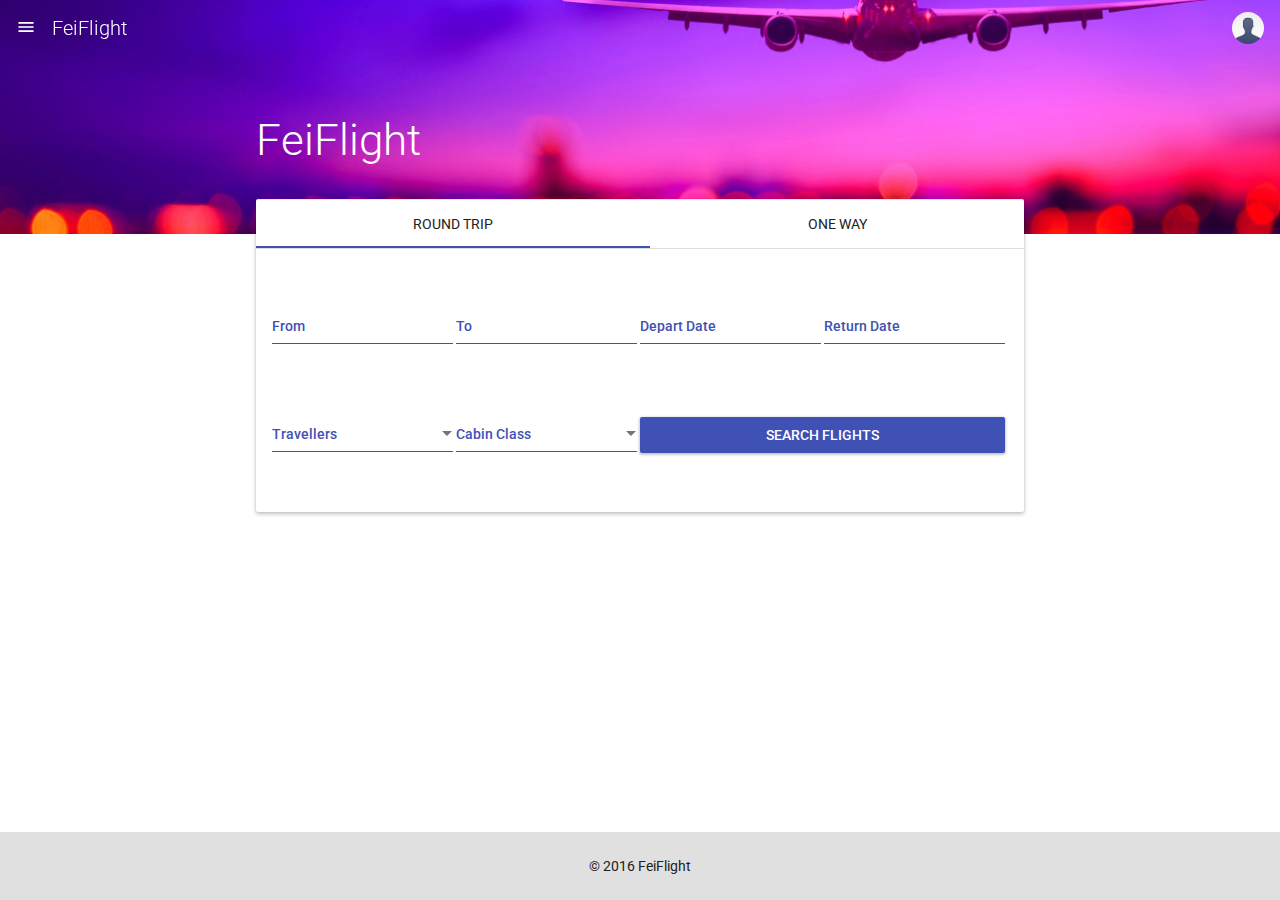
<file: index.html>
<!DOCTYPE html>
<html lang="en">
<head>
  <meta charset="UTF-8">
  <meta content="IE=edge" http-equiv="X-UA-Compatible">
  <meta content="initial-scale=1.0, maximum-scale=1.0, user-scalable=no, width=device-width" name="viewport">
  <title>FeiFlight</title>

  <!-- css -->
  <link href="./css/base.css" rel="stylesheet">
  <link href="./css/project.css" rel="stylesheet">

  <!-- favicon -->
  <!-- ... -->
</head>
<body class="page-brand">
  <header class="header header-transparent header-waterfall ui-header">
    <ul class="nav nav-list pull-left">
      <li>
        <a data-toggle="menu" href="#ui_menu">
          <span class="icon icon-lg">menu</span>
        </a>
      </li>
    </ul>
    <a class="header-logo margin-left-no" href="index.html">FeiFlight</a>
    <ul class="nav nav-list pull-right">
      <li class="dropdown margin-right">
        <a class="dropdown-toggle padding-left-no padding-right-no" data-toggle="dropdown">
          <span class="access-hide">Fei Li</span>
          <span class="avatar avatar-sm"><img alt="alt text for John Smith avatar" src="./images/users/avatar-001.jpg"></span>
        </a>
        <ul class="dropdown-menu dropdown-menu-right">
          <li>
            <a class="padding-right-lg waves-attach" href="javascript:void(0)"><span class="icon icon-lg margin-right">account_box</span>Profile Settings</a>
          </li>
          <li>
            <a class="padding-right-lg waves-attach" href="javascript:void(0)"><span class="icon icon-lg margin-right">add_to_photos</span>Upload Photo</a>
          </li>
          <li>
            <a class="padding-right-lg waves-attach" href="page-login.html"><span class="icon icon-lg margin-right">exit_to_app</span>Logout</a>
          </li>
        </ul>
      </li>
    </ul>
  </header>
  <nav aria-hidden="true" class="menu" id="ui_menu" tabindex="-1">
    <div class="menu-scroll">
      <div class="menu-content">
        <a class="menu-logo" href="index.html">FeiFlight</a>
        <ul class="nav">
          <li>
            <a class="waves-attach" href="discount">Discount</a>
          </li>
          <li>
            <a class="waves-attach" href="my-trips">My trips</a>
          </li>
          <li>
            <a class="waves-attach" href="about-us">About us</a>
          </li>
        </ul>
      </div>
    </div>
  </nav>
  <main class="content">
    <div class="content-header ui-content-header">
      <div class="container">
        <div class="row">
          <div class="col-lg-6 col-lg-push-3 col-sm-10 col-sm-push-1">
            <h1 class="content-heading">FeiFlight</h1>
          </div>
        </div>
      </div>
    </div>
    <div class="container">
      <div class="row">
        <div class="col-lg-6 col-lg-push-3 col-sm-10 col-sm-push-1">
          <section class="content-inner margin-top-no">
            <div class="card">
              <div class="card-main">
                <nav class="tab-nav tab-nav-brand margin-top-no">
                  <ul class="nav nav-justified">
                    <li class="active">
                      <a class="waves-attach" data-toggle="tab" href="#Return_trip">Round trip</a>
                    </li>
                    <li>
                      <a class="waves-attach" data-toggle="tab" href="#One_way">One way</a>
                    </li>
                  </ul>
                </nav>
                <div class="card-inner">
                  <div class="tab-content">
                    <div class="tab-pane fade active in" id="Return_trip">
                      <div class="form-group form-group-label form-group-brand form-limit1">
                        <label class="floating-label" for="From1"> From </label>
                        <input class="form-control" id="From1" type="text">
                      </div>
                      <div class="form-group form-group-label form-group-brand form-limit1">
                        <label class="floating-label" for="To1"> To </label>
                        <input class="form-control" id="To1" type="text">
                      </div>
                      <div class="form-group form-group-label form-group-brand form-limit1">
                        <label class="floating-label" for="datepicker_Fei1"> Depart Date </label>
                        <input class="form-control" id="datepicker_Fei1" type="text">
                      </div>
                      <div class="form-group form-group-label form-group-brand form-limit1">
                        <label class="floating-label" for="datepicker_Fei2"> Return Date </label>
                        <input class="form-control" id="datepicker_Fei2" type="text">
                      </div>
                      <div class="form-group form-group-label form-group-brand form-limit1">
                        <label class="floating-label" for="Travellers1">Travellers</label>
                        <select class="form-control" id="Travellers1">
                          <option></option>
                          <option value="1">1</option>
                          <option value="2">2</option>
                          <option value="3">3</option>
                          <option value="1">4</option>
                          <option value="2">5</option>
                          <option value="3">6</option>
                          <option value="1">7</option>
                          <option value="2">8</option>
                          <option value="3">9</option>
                        </select>
                      </div>
                      <div class="form-group form-group-label form-group-brand form-limit1">
                        <label class="floating-label" for="Cabin_Class1">Cabin Class</label>
                        <select class="form-control" id="Cabin_Class1">
                          <option></option>
                          <option value="Economy">Economy</option>
                          <option value="Business">Business</option>
                          <option value="First Class">First Class</option>
                        </select>
                      </div>
                      <a class="btn btn-brand waves-attach form-limit2">Search flights</a>
                    </div>
                    <div class="tab-pane fade" id="One_way">
                      <div class="form-group form-group-label form-group-brand form-limit1">
                        <label class="floating-label" for="From2"> From </label>
                        <input class="form-control" id="From2" type="text">
                      </div>
                      <div class="form-group form-group-label form-group-brand form-limit1">
                        <label class="floating-label" for="To2"> To </label>
                        <input class="form-control" id="To2" type="text">
                      </div>
                      <div class="form-group form-group-label form-group-brand form-limit1">
                        <label class="floating-label" for="datepicker_Fei3"> Depart Date </label>
                        <input class="form-control" id="datepicker_Fei3" type="text">
                      </div>
                      <div class="form-group form-group-label form-limit1">
                        <label class="floating-label" for="datepicker_Fei4">Return Date</label>
                        <input class="form-control" id="datepicker_Fei4" type="text" disabled>
                      </div>
                      <div class="form-group form-group-label form-group-brand form-limit1">
                        <label class="floating-label" for="Travellers2">Travellers</label>
                        <select class="form-control" id="Travellers2">
                          <option></option>
                          <option value="1">1</option>
                          <option value="2">2</option>
                          <option value="3">3</option>
                          <option value="1">4</option>
                          <option value="2">5</option>
                          <option value="3">6</option>
                          <option value="1">7</option>
                          <option value="2">8</option>
                          <option value="3">9</option>
                        </select>
                      </div>
                      <div class="form-group form-group-label form-group-brand form-limit1">
                        <label class="floating-label" for="Cabin_Class2">Cabin Class</label>
                        <select class="form-control" id="Cabin_Class2">
                          <option></option>
                          <option value="Economy">Economy</option>
                          <option value="Business">Business</option>
                          <option value="First Class">First Class</option>
                        </select>
                      </div>
                      <a class="btn btn-brand waves-attach form-limit2">Search flights</a>
                    </div>
                  </div>
                </div>
              </div>
            </div>
          </section>
        </div>
      </div>
    </div>
  </main>
  <footer class="ui-footer">
    <div class="container">
      <p>© 2016 FeiFlight</p>
    </div>
  </footer>

  <!-- js -->
  <script src="https://ajax.googleapis.com/ajax/libs/jquery/2.2.0/jquery.min.js"></script>
  <script src="./js/base.js"></script>
  <script src="./js/project.js"></script>
</body>
</html>
</file>
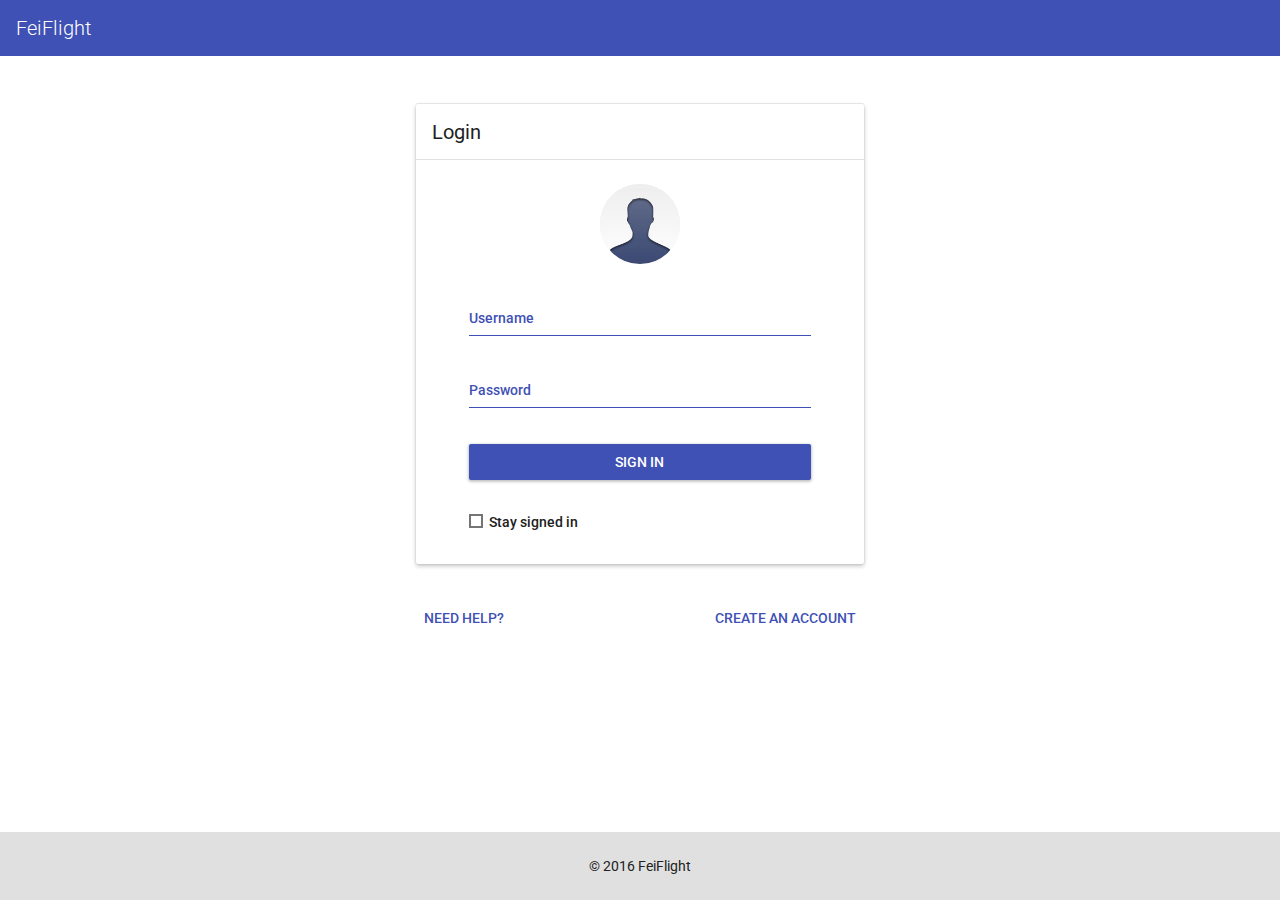
<file: templates/page-login.html>
<!DOCTYPE html>
<html lang="en">
<head>
	<meta charset="UTF-8">
	<meta content="IE=edge" http-equiv="X-UA-Compatible">
	<meta content="initial-scale=1.0, maximum-scale=1.0, user-scalable=no, width=device-width" name="viewport">
	<title>Login - FeiFlight</title>

	<!-- css -->
	<link href="../css/base.css" rel="stylesheet">
	<link href="../css/project.css" rel="stylesheet">

	<!-- favicon -->
	<!-- ... -->
</head>
<body class="page-brand">
	<header class="header header-brand ui-header">
		<span class="header-logo">FeiFlight</span>
	</header>
	<main class="content">
		<div class="container">
			<div class="row">
				<div class="col-lg-4 col-lg-push-4 col-sm-6 col-sm-push-3">
					<section class="content-inner">
						<div class="card">
							<div class="card-main">
								<div class="card-header">
									<div class="card-inner">
										<h1 class="card-heading">Login</h1>
									</div>
								</div>
								<div class="card-inner">
									<p class="text-center">
										<span class="avatar avatar-inline avatar-lg">
											<img alt="Login" src="../images/users/avatar-001.jpg">
										</span>
									</p>
									<form class="form" action="index.html">
										<div class="form-group form-group-label form-group-brand">
											<div class="row">
												<div class="col-md-10 col-md-push-1">
													<label class="floating-label" for="ui_login_username">Username</label>
													<input class="form-control" id="ui_login_username" type="text">
												</div>
											</div>
										</div>
										<div class="form-group form-group-label form-group-brand">
											<div class="row">
												<div class="col-md-10 col-md-push-1">
													<label class="floating-label" for="ui_login_password">Password</label>
													<input class="form-control" id="ui_login_password" type="password">
												</div>
											</div>
										</div>
										<div class="form-group">
											<div class="row">
												<div class="col-md-10 col-md-push-1">
													<button class="btn btn-block btn-brand waves-attach waves-light">Sign In</button>
												</div>
											</div>
										</div>
										<div class="form-group">
											<div class="row">
												<div class="col-md-10 col-md-push-1">
													<div class="checkbox checkbox-adv  form-group-brand">
														<label for="ui_login_remember">
															<input class="access-hide" id="ui_login_remember" name="ui_login_remember" type="checkbox">Stay signed in
															<span class="checkbox-circle"></span><span class="checkbox-circle-check"></span><span class="checkbox-circle-icon icon">done</span>
														</label>
													</div>
												</div>
											</div>
										</div>
									</form>
								</div>
							</div>
						</div>
						<div class="clearfix">
							<p class="margin-no-top pull-left"><a class="btn btn-flat btn-brand waves-attach" href="javascript:void(0)">Need help?</a></p>
							<p class="margin-no-top pull-right"><a class="btn btn-flat btn-brand waves-attach" href="javascript:void(0)">Create an account</a></p>
						</div>
					</section>
				</div>
			</div>
		</div>
	</main>
  <footer class="ui-footer">
    <div class="container">
      <p>© 2016 FeiFlight</p>
    </div>
  </footer>

	<!-- js -->
	<script src="https://ajax.googleapis.com/ajax/libs/jquery/2.2.0/jquery.min.js"></script>
	<script src="../js/base.js"></script>
	<script src="../js/project.js"></script>
</body>
</html>
</file>
<file: css/project.css>
@import url(https://fonts.googleapis.com/css?family=Roboto:300,300italic,400,400italic,500,500italic);
body {
  padding-bottom: 69px;
}

.ui-content-header {
  background-position: 50% 50%;
  background-repeat: no-repeat;
  background-size: cover;
  margin-bottom: -58px;
  padding-top: 68px;
  padding-bottom: 58px;
}
.page-brand .ui-content-header {
  background-image: url(./images/bg/airplane.jpg);
}

.ui-footer {
  background-color: #E0E0E0;
  text-align: center;
  padding-top: 12px;
  padding-bottom: 12px;
  position: absolute;
  bottom: 0;
  right: 0;
  left: 0;
}

.ui-header .dropdown.open .dropdown-toggle {
  background-color: transparent;
}

.ui-picker-divider {
  background-color: #dadada;
  -webkit-box-flex: 0;
  -webkit-flex: 0 0 auto;
      -ms-flex: 0 0 auto;
          flex: 0 0 auto;
  position: relative;
  width: 1px;
  z-index: 1;
}

.ui-picker-draggable-count {
  position: absolute;
  top: -16px;
  right: -16px;
}

.ui-picker-draggable-handler {
  cursor: crosshair;
  cursor: -webkit-grab;
  position: relative;
}
.ui-picker-selected .ui-picker-draggable-handler {
  z-index: 2;
}
.ui-picker-selected .ui-picker-draggable-handler:active {
  cursor: -webkit-grabbing;
}
.ui-picker-selected .ui-picker-draggable-handler strong {
  display: none;
}
.ui-picker-selected .ui-picker-draggable-handler .icon {
  display: inline-block;
}
.ui-picker-draggable-handler strong {
  display: inline;
}
.ui-picker-draggable-handler .icon {
  display: none;
}

.ui-picker-info, .ui-picker-nav {
  background-color: #ffffff;
  -webkit-box-flex: 0;
  -webkit-flex: 0 0 auto;
      -ms-flex: 0 0 auto;
          flex: 0 0 auto;
  overflow: hidden;
  position: relative;
  -webkit-transition: width 0.3s cubic-bezier(0.4, 0, 0.2, 1);
  transition: width 0.3s cubic-bezier(0.4, 0, 0.2, 1);
  width: 0;
}

.ui-picker-info-active {
  width: 400px;
}

.ui-picker-info-detail {
  padding-right: 16px;
  padding-left: 16px;
}

.ui-picker-info-null:after {
  background-color: #f5f5f5;
  content: "Select an item to view its details.";
  display: block;
  font-size: 20px;
  font-weight: 300;
  height: 100%;
  line-height: 28px;
  padding: 58px 16px;
  position: absolute;
  top: 0;
  left: 0;
  text-align: center;
  width: 100%;
  z-index: 1;
}

.ui-picker-inner {
  overflow-x: hidden;
  overflow-y: auto;
  position: absolute;
  top: 0;
  right: 0;
  bottom: 0;
  left: 0;
}

.ui-picker-item {
  position: relative;
  -webkit-transition: opacity 0.3s cubic-bezier(0.4, 0, 0.2, 1);
  transition: opacity 0.3s cubic-bezier(0.4, 0, 0.2, 1);
}
.ui-picker-lib.ui-picker-dragging .ui-picker-item.ui-picker-draggable {
  opacity: 0.69;
}

.ui-picker-lib {
  min-height: calc(100vh - 56px);
}
.ui-picker-lib:after, .ui-picker-lib:before {
  content: "";
  display: table;
  line-height: 0;
}
.ui-picker-lib:after {
  clear: both;
}

.ui-picker-main {
  -webkit-box-flex: 1;
  -webkit-flex: 1 1 auto;
      -ms-flex: 1 1 auto;
          flex: 1 1 auto;
  position: relative;
}

.ui-picker-map-wrap {
  height: 225px;
  width: 400px;
}

.ui-picker-nav {
  width: 240px;
}

.ui-picker-page {
  height: 100vh;
  min-width: 992px;
  padding-top: 56px;
  padding-bottom: 0;
}

.ui-picker-selectable-handler {
  display: block;
  height: 100%;
  position: absolute;
  top: 0;
  left: 0;
  width: 100%;
  z-index: 1;
}

.ui-picker-wrap {
  display: -webkit-box;
  display: -webkit-flex;
  display: -ms-flexbox;
  display: flex;
  -webkit-box-orient: horizontal;
  -webkit-box-direction: normal;
  -webkit-flex-direction: row;
      -ms-flex-direction: row;
          flex-direction: row;
  height: 100%;
  overflow: hidden;
  width: 100%;
}

.ui-draggable-helper {
  width: 208px !important;
}

.ui-droppable-helper {
  background-color: rgba(255, 64, 129, 0.09) !important;
  border-color: #ff4081 !important;
}

.ui-selectable-helper {
  background-color: rgba(0, 0, 0, 0.12);
  border: 1px solid #dadada;
  box-shadow: 0 0 10px rgba(0, 0, 0, 0.1);
  position: absolute;
  z-index: 100;
}

.ui-card-pre {
  -webkit-box-align: center;
  -webkit-align-items: center;
      -ms-flex-align: center;
          align-items: center;
  display: -webkit-box;
  display: -webkit-flex;
  display: -ms-flexbox;
  display: flex;
}
@media only screen and (min-width: 768px) {
  .ui-card-pre {
    min-height: 189px;
  }
}

@media only screen and (min-width: 768px) {
  .ui-card-pre-media {
    min-height: 353px;
  }
}
@media only screen and (min-width: 992px) {
  .ui-card-pre-media {
    min-height: 394px;
  }
}
@media only screen and (min-width: 1440px) {
  .ui-card-pre-media {
    min-height: 389px;
  }
}

.ui-card-wrap {
  margin-top: 24px;
  margin-bottom: -24px;
}
.ui-card-wrap:after, .ui-card-wrap:before {
  content: "";
  display: table;
  line-height: 0;
}
.ui-card-wrap:after {
  clear: both;
}
.ui-card-wrap .card {
  margin-top: 0;
}

.ui-tab {
  margin-top: 10px;
}
</file>
<file: css/base.css>
@import url(https://fonts.googleapis.com/css?family=Roboto:300,300italic,400,400italic,500,500italic);
/*!
 * normalize.css v3.0.3
 * github.com/necolas/normalize.css
 */
*,
*:after,
*:before {
  box-sizing: border-box;
}

@-ms-viewport {
  width: device-width;
}
body {
  background-color: #ffffff;
  background-image: none;
  color: #212121;
  font-family: Roboto, "Helvetica Neue", Helvetica, Arial, sans-serif;
  font-size: 14px;
  font-weight: 400;
  line-height: 20px;
  margin: 0;
  padding: 0;
  text-rendering: optimizeLegibility;
  -webkit-font-smoothing: subpixel-antialiased;
}

html {
  font-family: sans-serif;
  font-size: 100%;
  min-height: 100%;
  position: relative;
  -webkit-tap-highlight-color: transparent;
  -webkit-text-size-adjust: 100%;
  -ms-text-size-adjust: 100%;
}

button,
input,
optgroup,
select,
textarea {
  color: inherit;
  font: inherit;
  margin: 0;
}

button,
input[type="button"],
input[type="reset"],
input[type="submit"] {
  cursor: pointer;
  -webkit-appearance: button;
}

button,
select {
  text-transform: none;
}

button {
  overflow: visible;
}

button[disabled],
input[disabled] {
  cursor: default;
}

button::-moz-focus-inner,
input::-moz-focus-inner {
  border: 0;
  padding: 0;
}

fieldset {
  border: 0;
  margin: 0;
  min-width: 0;
  padding: 0;
}
fieldset ~ fieldset {
  margin-top: 24px;
}

input {
  line-height: normal;
}

input[type="checkbox"],
input[type="radio"] {
  line-height: normal;
  margin: 4px 0 0;
  padding: 0;
}

input[type="color"] {
  min-width: 20px;
  width: auto;
}

input[type="date"],
input[type="datetime-local"],
input[type="month"],
input[type="time"] {
  line-height: 20px;
  line-height: 1 \0;
}

input[type="file"] {
  display: block;
  height: auto;
  line-height: 1;
  min-height: 36px;
  padding-top: 8px;
  padding-bottom: 8px;
}

input[type="number"]::-webkit-inner-spin-button,
input[type="number"]::-webkit-outer-spin-button {
  height: auto;
}

input[type="range"] {
  display: block;
  height: 36px;
  width: 100%;
}

input[type="search"] {
  box-sizing: border-box;
  -webkit-appearance: none;
}

input[type="search"]::-webkit-search-cancel-button,
input[type="search"]::-webkit-search-decoration {
  -webkit-appearance: none;
}

label {
  display: inline-block;
  font-weight: 500;
  margin: 0;
  max-width: 100%;
}

legend {
  border: 0;
  color: #212121;
  display: block;
  font-size: 24px;
  font-weight: 400;
  line-height: 32px;
  margin: 0 0 12px;
  padding: 0;
  width: 100%;
}

optgroup {
  font-weight: 500;
}

select[multiple],
select[size] {
  height: auto;
}

textarea {
  overflow: auto;
}

dd,
dt,
li {
  line-height: 20px;
}

dd {
  margin: 0;
}

dl {
  margin: 12px 0;
}

dt {
  font-weight: 500;
}

ol,
ul {
  margin: 12px 0;
  padding: 0 0 0 32px;
}
ol ol,
ol ul,
ul ol,
ul ul {
  margin-top: 0;
  margin-bottom: 0;
}

table {
  border-collapse: collapse;
  border-spacing: 0;
}

td,
th {
  padding: 0;
}

th {
  text-align: left;
}

a {
  background-color: transparent;
  background-image: none;
  color: #ff4081;
  text-decoration: none;
}
a:focus, a:hover {
  color: #f50057;
  outline: 0;
  text-decoration: underline;
}

abbr[title] {
  border-bottom: 1px dashed rgba(0, 0, 0, 0.12);
  cursor: help;
}

b,
strong {
  font-weight: 500;
}

dfn {
  font-style: italic;
}

h1,
h2,
h3,
h4,
h5,
h6,
.h1,
.h2,
.h3,
.h4,
.h5,
.h6 {
  color: inherit;
  font-family: Roboto, "Helvetica Neue", Helvetica, Arial, sans-serif;
  font-weight: 400;
  margin-top: 48px;
  margin-bottom: 12px;
}

h1,
.h1 {
  font-size: 44px;
  line-height: 48px;
}

h2,
.h2 {
  font-size: 34px;
  line-height: 40px;
}

h3,
.h3 {
  font-size: 24px;
  line-height: 32px;
}

h4,
.h4 {
  font-size: 20px;
  line-height: 28px;
}

h5,
.h5 {
  font-size: 16px;
  line-height: 24px;
}

h6,
.h6 {
  font-size: 12px;
  line-height: 20px;
}

h1 small,
h2 small,
h3 small,
h4 small,
.h1 small,
.h2 small,
.h3 small,
.h4 small {
  font-size: 14px;
}

p {
  margin: 12px 0;
}

small {
  font-size: 75%;
  line-height: 1;
}

sub,
sup {
  font-size: 80%;
  line-height: 0;
  position: relative;
  vertical-align: baseline;
}

sub {
  bottom: -0.25em;
}

sup {
  top: -0.5em;
}

address {
  font-size: 14px;
  font-style: normal;
  font-weight: 400;
  line-height: 20px;
  margin: 12px 0;
}

article,
aside,
details,
figcaption,
figure,
footer,
header,
hgroup,
main,
menu,
nav,
section,
summary {
  display: block;
}

audio,
canvas,
progress,
video {
  display: inline-block;
  max-width: 100%;
  vertical-align: baseline;
}

audio:not([controls]) {
  display: none;
  height: 0;
}

blockquote,
q {
  font-size: 20px;
  font-style: italic;
  font-weight: 300;
  line-height: 28px;
  margin: 24px 0;
  padding-right: 32px;
  padding-left: 32px;
  position: relative;
}

figure {
  margin: 1em 40px;
}

hr,
.hr {
  border: 0;
  border-top: 1px solid rgba(0, 0, 0, 0.12);
  box-sizing: content-box;
  display: block;
  height: 0;
  margin-top: 24px;
  margin-bottom: 24px;
}

img {
  border: 0;
  vertical-align: middle;
}

svg:not(:root) {
  overflow: hidden;
}

template,
[hidden] {
  display: none;
}

/*!
 * bootstrap v3.3.5 (http://getbootstrap.com)
 * based on bootstrap's grid system
 */
.col-xx-1, .col-xs-1, .col-sm-1, .col-md-1, .col-lg-1, .col-xx-2, .col-xs-2, .col-sm-2, .col-md-2, .col-lg-2, .col-xx-3, .col-xs-3, .col-sm-3, .col-md-3, .col-lg-3, .col-xx-4, .col-xs-4, .col-sm-4, .col-md-4, .col-lg-4, .col-xx-5, .col-xs-5, .col-sm-5, .col-md-5, .col-lg-5, .col-xx-6, .col-xs-6, .col-sm-6, .col-md-6, .col-lg-6, .col-xx-7, .col-xs-7, .col-sm-7, .col-md-7, .col-lg-7, .col-xx-8, .col-xs-8, .col-sm-8, .col-md-8, .col-lg-8, .col-xx-9, .col-xs-9, .col-sm-9, .col-md-9, .col-lg-9, .col-xx-10, .col-xs-10, .col-sm-10, .col-md-10, .col-lg-10, .col-xx-11, .col-xs-11, .col-sm-11, .col-md-11, .col-lg-11, .col-xx-12, .col-xs-12, .col-sm-12, .col-md-12, .col-lg-12 {
  min-height: 1px;
  position: relative;
  padding-left: 16px;
  padding-right: 16px;
}

.col-xx-1, .col-xx-2, .col-xx-3, .col-xx-4, .col-xx-5, .col-xx-6, .col-xx-7, .col-xx-8, .col-xx-9, .col-xx-10, .col-xx-11, .col-xx-12 {
  float: left;
}

.col-xx-1 {
  width: 8.33333%;
}

.col-xx-2 {
  width: 16.66667%;
}

.col-xx-3 {
  width: 25%;
}

.col-xx-4 {
  width: 33.33333%;
}

.col-xx-5 {
  width: 41.66667%;
}

.col-xx-6 {
  width: 50%;
}

.col-xx-7 {
  width: 58.33333%;
}

.col-xx-8 {
  width: 66.66667%;
}

.col-xx-9 {
  width: 75%;
}

.col-xx-10 {
  width: 83.33333%;
}

.col-xx-11 {
  width: 91.66667%;
}

.col-xx-12 {
  width: 100%;
}

.col-xx-offset-0 {
  margin-left: 0%;
}

.col-xx-offset-1 {
  margin-left: 8.33333%;
}

.col-xx-offset-2 {
  margin-left: 16.66667%;
}

.col-xx-offset-3 {
  margin-left: 25%;
}

.col-xx-offset-4 {
  margin-left: 33.33333%;
}

.col-xx-offset-5 {
  margin-left: 41.66667%;
}

.col-xx-offset-6 {
  margin-left: 50%;
}

.col-xx-offset-7 {
  margin-left: 58.33333%;
}

.col-xx-offset-8 {
  margin-left: 66.66667%;
}

.col-xx-offset-9 {
  margin-left: 75%;
}

.col-xx-offset-10 {
  margin-left: 83.33333%;
}

.col-xx-offset-11 {
  margin-left: 91.66667%;
}

.col-xx-offset-12 {
  margin-left: 100%;
}

.col-xx-pull-0 {
  right: 0%;
}

.col-xx-pull-1 {
  right: 8.33333%;
}

.col-xx-pull-2 {
  right: 16.66667%;
}

.col-xx-pull-3 {
  right: 25%;
}

.col-xx-pull-4 {
  right: 33.33333%;
}

.col-xx-pull-5 {
  right: 41.66667%;
}

.col-xx-pull-6 {
  right: 50%;
}

.col-xx-pull-7 {
  right: 58.33333%;
}

.col-xx-pull-8 {
  right: 66.66667%;
}

.col-xx-pull-9 {
  right: 75%;
}

.col-xx-pull-10 {
  right: 83.33333%;
}

.col-xx-pull-11 {
  right: 91.66667%;
}

.col-xx-pull-12 {
  right: 100%;
}

.col-xx-push-0 {
  left: 0%;
}

.col-xx-push-1 {
  left: 8.33333%;
}

.col-xx-push-2 {
  left: 16.66667%;
}

.col-xx-push-3 {
  left: 25%;
}

.col-xx-push-4 {
  left: 33.33333%;
}

.col-xx-push-5 {
  left: 41.66667%;
}

.col-xx-push-6 {
  left: 50%;
}

.col-xx-push-7 {
  left: 58.33333%;
}

.col-xx-push-8 {
  left: 66.66667%;
}

.col-xx-push-9 {
  left: 75%;
}

.col-xx-push-10 {
  left: 83.33333%;
}

.col-xx-push-11 {
  left: 91.66667%;
}

.col-xx-push-12 {
  left: 100%;
}

@media only screen and (min-width: 480px) {
  .col-xs-1, .col-xs-2, .col-xs-3, .col-xs-4, .col-xs-5, .col-xs-6, .col-xs-7, .col-xs-8, .col-xs-9, .col-xs-10, .col-xs-11, .col-xs-12 {
    float: left;
  }

  .col-xs-1 {
    width: 8.33333%;
  }

  .col-xs-2 {
    width: 16.66667%;
  }

  .col-xs-3 {
    width: 25%;
  }

  .col-xs-4 {
    width: 33.33333%;
  }

  .col-xs-5 {
    width: 41.66667%;
  }

  .col-xs-6 {
    width: 50%;
  }

  .col-xs-7 {
    width: 58.33333%;
  }

  .col-xs-8 {
    width: 66.66667%;
  }

  .col-xs-9 {
    width: 75%;
  }

  .col-xs-10 {
    width: 83.33333%;
  }

  .col-xs-11 {
    width: 91.66667%;
  }

  .col-xs-12 {
    width: 100%;
  }

  .col-xs-offset-0 {
    margin-left: 0%;
  }

  .col-xs-offset-1 {
    margin-left: 8.33333%;
  }

  .col-xs-offset-2 {
    margin-left: 16.66667%;
  }

  .col-xs-offset-3 {
    margin-left: 25%;
  }

  .col-xs-offset-4 {
    margin-left: 33.33333%;
  }

  .col-xs-offset-5 {
    margin-left: 41.66667%;
  }

  .col-xs-offset-6 {
    margin-left: 50%;
  }

  .col-xs-offset-7 {
    margin-left: 58.33333%;
  }

  .col-xs-offset-8 {
    margin-left: 66.66667%;
  }

  .col-xs-offset-9 {
    margin-left: 75%;
  }

  .col-xs-offset-10 {
    margin-left: 83.33333%;
  }

  .col-xs-offset-11 {
    margin-left: 91.66667%;
  }

  .col-xs-offset-12 {
    margin-left: 100%;
  }

  .col-xs-pull-0 {
    right: 0%;
  }

  .col-xs-pull-1 {
    right: 8.33333%;
  }

  .col-xs-pull-2 {
    right: 16.66667%;
  }

  .col-xs-pull-3 {
    right: 25%;
  }

  .col-xs-pull-4 {
    right: 33.33333%;
  }

  .col-xs-pull-5 {
    right: 41.66667%;
  }

  .col-xs-pull-6 {
    right: 50%;
  }

  .col-xs-pull-7 {
    right: 58.33333%;
  }

  .col-xs-pull-8 {
    right: 66.66667%;
  }

  .col-xs-pull-9 {
    right: 75%;
  }

  .col-xs-pull-10 {
    right: 83.33333%;
  }

  .col-xs-pull-11 {
    right: 91.66667%;
  }

  .col-xs-pull-12 {
    right: 100%;
  }

  .col-xs-push-0 {
    left: 0%;
  }

  .col-xs-push-1 {
    left: 8.33333%;
  }

  .col-xs-push-2 {
    left: 16.66667%;
  }

  .col-xs-push-3 {
    left: 25%;
  }

  .col-xs-push-4 {
    left: 33.33333%;
  }

  .col-xs-push-5 {
    left: 41.66667%;
  }

  .col-xs-push-6 {
    left: 50%;
  }

  .col-xs-push-7 {
    left: 58.33333%;
  }

  .col-xs-push-8 {
    left: 66.66667%;
  }

  .col-xs-push-9 {
    left: 75%;
  }

  .col-xs-push-10 {
    left: 83.33333%;
  }

  .col-xs-push-11 {
    left: 91.66667%;
  }

  .col-xs-push-12 {
    left: 100%;
  }
}
@media only screen and (min-width: 768px) {
  .col-sm-1, .col-sm-2, .col-sm-3, .col-sm-4, .col-sm-5, .col-sm-6, .col-sm-7, .col-sm-8, .col-sm-9, .col-sm-10, .col-sm-11, .col-sm-12 {
    float: left;
  }

  .col-sm-1 {
    width: 8.33333%;
  }

  .col-sm-2 {
    width: 16.66667%;
  }

  .col-sm-3 {
    width: 25%;
  }

  .col-sm-4 {
    width: 33.33333%;
  }

  .col-sm-5 {
    width: 41.66667%;
  }

  .col-sm-6 {
    width: 50%;
  }

  .col-sm-7 {
    width: 58.33333%;
  }

  .col-sm-8 {
    width: 66.66667%;
  }

  .col-sm-9 {
    width: 75%;
  }

  .col-sm-10 {
    width: 83.33333%;
  }

  .col-sm-11 {
    width: 91.66667%;
  }

  .col-sm-12 {
    width: 100%;
  }

  .col-sm-offset-0 {
    margin-left: 0%;
  }

  .col-sm-offset-1 {
    margin-left: 8.33333%;
  }

  .col-sm-offset-2 {
    margin-left: 16.66667%;
  }

  .col-sm-offset-3 {
    margin-left: 25%;
  }

  .col-sm-offset-4 {
    margin-left: 33.33333%;
  }

  .col-sm-offset-5 {
    margin-left: 41.66667%;
  }

  .col-sm-offset-6 {
    margin-left: 50%;
  }

  .col-sm-offset-7 {
    margin-left: 58.33333%;
  }

  .col-sm-offset-8 {
    margin-left: 66.66667%;
  }

  .col-sm-offset-9 {
    margin-left: 75%;
  }

  .col-sm-offset-10 {
    margin-left: 83.33333%;
  }

  .col-sm-offset-11 {
    margin-left: 91.66667%;
  }

  .col-sm-offset-12 {
    margin-left: 100%;
  }

  .col-sm-pull-0 {
    right: 0%;
  }

  .col-sm-pull-1 {
    right: 8.33333%;
  }

  .col-sm-pull-2 {
    right: 16.66667%;
  }

  .col-sm-pull-3 {
    right: 25%;
  }

  .col-sm-pull-4 {
    right: 33.33333%;
  }

  .col-sm-pull-5 {
    right: 41.66667%;
  }

  .col-sm-pull-6 {
    right: 50%;
  }

  .col-sm-pull-7 {
    right: 58.33333%;
  }

  .col-sm-pull-8 {
    right: 66.66667%;
  }

  .col-sm-pull-9 {
    right: 75%;
  }

  .col-sm-pull-10 {
    right: 83.33333%;
  }

  .col-sm-pull-11 {
    right: 91.66667%;
  }

  .col-sm-pull-12 {
    right: 100%;
  }

  .col-sm-push-0 {
    left: 0%;
  }

  .col-sm-push-1 {
    left: 8.33333%;
  }

  .col-sm-push-2 {
    left: 16.66667%;
  }

  .col-sm-push-3 {
    left: 25%;
  }

  .col-sm-push-4 {
    left: 33.33333%;
  }

  .col-sm-push-5 {
    left: 41.66667%;
  }

  .col-sm-push-6 {
    left: 50%;
  }

  .col-sm-push-7 {
    left: 58.33333%;
  }

  .col-sm-push-8 {
    left: 66.66667%;
  }

  .col-sm-push-9 {
    left: 75%;
  }

  .col-sm-push-10 {
    left: 83.33333%;
  }

  .col-sm-push-11 {
    left: 91.66667%;
  }

  .col-sm-push-12 {
    left: 100%;
  }
}
@media only screen and (min-width: 992px) {
  .col-md-1, .col-md-2, .col-md-3, .col-md-4, .col-md-5, .col-md-6, .col-md-7, .col-md-8, .col-md-9, .col-md-10, .col-md-11, .col-md-12 {
    float: left;
  }

  .col-md-1 {
    width: 8.33333%;
  }

  .col-md-2 {
    width: 16.66667%;
  }

  .col-md-3 {
    width: 25%;
  }

  .col-md-4 {
    width: 33.33333%;
  }

  .col-md-5 {
    width: 41.66667%;
  }

  .col-md-6 {
    width: 50%;
  }

  .col-md-7 {
    width: 58.33333%;
  }

  .col-md-8 {
    width: 66.66667%;
  }

  .col-md-9 {
    width: 75%;
  }

  .col-md-10 {
    width: 83.33333%;
  }

  .col-md-11 {
    width: 91.66667%;
  }

  .col-md-12 {
    width: 100%;
  }

  .col-md-offset-0 {
    margin-left: 0%;
  }

  .col-md-offset-1 {
    margin-left: 8.33333%;
  }

  .col-md-offset-2 {
    margin-left: 16.66667%;
  }

  .col-md-offset-3 {
    margin-left: 25%;
  }

  .col-md-offset-4 {
    margin-left: 33.33333%;
  }

  .col-md-offset-5 {
    margin-left: 41.66667%;
  }

  .col-md-offset-6 {
    margin-left: 50%;
  }

  .col-md-offset-7 {
    margin-left: 58.33333%;
  }

  .col-md-offset-8 {
    margin-left: 66.66667%;
  }

  .col-md-offset-9 {
    margin-left: 75%;
  }

  .col-md-offset-10 {
    margin-left: 83.33333%;
  }

  .col-md-offset-11 {
    margin-left: 91.66667%;
  }

  .col-md-offset-12 {
    margin-left: 100%;
  }

  .col-md-pull-0 {
    right: 0%;
  }

  .col-md-pull-1 {
    right: 8.33333%;
  }

  .col-md-pull-2 {
    right: 16.66667%;
  }

  .col-md-pull-3 {
    right: 25%;
  }

  .col-md-pull-4 {
    right: 33.33333%;
  }

  .col-md-pull-5 {
    right: 41.66667%;
  }

  .col-md-pull-6 {
    right: 50%;
  }

  .col-md-pull-7 {
    right: 58.33333%;
  }

  .col-md-pull-8 {
    right: 66.66667%;
  }

  .col-md-pull-9 {
    right: 75%;
  }

  .col-md-pull-10 {
    right: 83.33333%;
  }

  .col-md-pull-11 {
    right: 91.66667%;
  }

  .col-md-pull-12 {
    right: 100%;
  }

  .col-md-push-0 {
    left: 0%;
  }

  .col-md-push-1 {
    left: 8.33333%;
  }

  .col-md-push-2 {
    left: 16.66667%;
  }

  .col-md-push-3 {
    left: 25%;
  }

  .col-md-push-4 {
    left: 33.33333%;
  }

  .col-md-push-5 {
    left: 41.66667%;
  }

  .col-md-push-6 {
    left: 50%;
  }

  .col-md-push-7 {
    left: 58.33333%;
  }

  .col-md-push-8 {
    left: 66.66667%;
  }

  .col-md-push-9 {
    left: 75%;
  }

  .col-md-push-10 {
    left: 83.33333%;
  }

  .col-md-push-11 {
    left: 91.66667%;
  }

  .col-md-push-12 {
    left: 100%;
  }
}
@media only screen and (min-width: 1440px) {
  .col-lg-1, .col-lg-2, .col-lg-3, .col-lg-4, .col-lg-5, .col-lg-6, .col-lg-7, .col-lg-8, .col-lg-9, .col-lg-10, .col-lg-11, .col-lg-12 {
    float: left;
  }

  .col-lg-1 {
    width: 8.33333%;
  }

  .col-lg-2 {
    width: 16.66667%;
  }

  .col-lg-3 {
    width: 25%;
  }

  .col-lg-4 {
    width: 33.33333%;
  }

  .col-lg-5 {
    width: 41.66667%;
  }

  .col-lg-6 {
    width: 50%;
  }

  .col-lg-7 {
    width: 58.33333%;
  }

  .col-lg-8 {
    width: 66.66667%;
  }

  .col-lg-9 {
    width: 75%;
  }

  .col-lg-10 {
    width: 83.33333%;
  }

  .col-lg-11 {
    width: 91.66667%;
  }

  .col-lg-12 {
    width: 100%;
  }

  .col-lg-offset-0 {
    margin-left: 0%;
  }

  .col-lg-offset-1 {
    margin-left: 8.33333%;
  }

  .col-lg-offset-2 {
    margin-left: 16.66667%;
  }

  .col-lg-offset-3 {
    margin-left: 25%;
  }

  .col-lg-offset-4 {
    margin-left: 33.33333%;
  }

  .col-lg-offset-5 {
    margin-left: 41.66667%;
  }

  .col-lg-offset-6 {
    margin-left: 50%;
  }

  .col-lg-offset-7 {
    margin-left: 58.33333%;
  }

  .col-lg-offset-8 {
    margin-left: 66.66667%;
  }

  .col-lg-offset-9 {
    margin-left: 75%;
  }

  .col-lg-offset-10 {
    margin-left: 83.33333%;
  }

  .col-lg-offset-11 {
    margin-left: 91.66667%;
  }

  .col-lg-offset-12 {
    margin-left: 100%;
  }

  .col-lg-pull-0 {
    right: 0%;
  }

  .col-lg-pull-1 {
    right: 8.33333%;
  }

  .col-lg-pull-2 {
    right: 16.66667%;
  }

  .col-lg-pull-3 {
    right: 25%;
  }

  .col-lg-pull-4 {
    right: 33.33333%;
  }

  .col-lg-pull-5 {
    right: 41.66667%;
  }

  .col-lg-pull-6 {
    right: 50%;
  }

  .col-lg-pull-7 {
    right: 58.33333%;
  }

  .col-lg-pull-8 {
    right: 66.66667%;
  }

  .col-lg-pull-9 {
    right: 75%;
  }

  .col-lg-pull-10 {
    right: 83.33333%;
  }

  .col-lg-pull-11 {
    right: 91.66667%;
  }

  .col-lg-pull-12 {
    right: 100%;
  }

  .col-lg-push-0 {
    left: 0%;
  }

  .col-lg-push-1 {
    left: 8.33333%;
  }

  .col-lg-push-2 {
    left: 16.66667%;
  }

  .col-lg-push-3 {
    left: 25%;
  }

  .col-lg-push-4 {
    left: 33.33333%;
  }

  .col-lg-push-5 {
    left: 41.66667%;
  }

  .col-lg-push-6 {
    left: 50%;
  }

  .col-lg-push-7 {
    left: 58.33333%;
  }

  .col-lg-push-8 {
    left: 66.66667%;
  }

  .col-lg-push-9 {
    left: 75%;
  }

  .col-lg-push-10 {
    left: 83.33333%;
  }

  .col-lg-push-11 {
    left: 91.66667%;
  }

  .col-lg-push-12 {
    left: 100%;
  }
}
.container {
  margin-right: auto;
  margin-left: auto;
  padding-right: 16px;
  padding-left: 16px;
}
.container:after, .container:before {
  content: "";
  display: table;
  line-height: 0;
}
.container:after {
  clear: both;
}
@media only screen and (min-width: 992px) {
  .container {
    max-width: 960px;
  }
}
@media only screen and (min-width: 1440px) {
  .container {
    max-width: 1408px;
  }
}

.container-full {
  max-width: none;
}

.row {
  margin-right: -16px;
  margin-left: -16px;
}
.row:after, .row:before {
  content: "";
  display: table;
  line-height: 0;
}
.row:after {
  clear: both;
}

/*!
 * material icons v2.2.0
 * http://google.github.io/material-design-icons/#icon-font-for-the-web
 */
@font-face {
  font-family: 'Material Icons';
  font-style: normal;
  font-weight: 400;
  src: url("./fonts/MaterialIcons-Regular.eot?v=2.2.0");
  src: local("Material Icons"), local("MaterialIcons-Regular"), url("./fonts/MaterialIcons-Regular.woff2?v=2.2.0") format("woff2"), url("./fonts/MaterialIcons-Regular.woff?v=2.2.0") format("woff"), url("./fonts/MaterialIcons-Regular.ttf?v=2.2.0") format("truetype");
}
.icon, .breadcrumb > li + li:before {
  display: inline-block;
  font-family: 'Material Icons';
  -webkit-font-feature-settings: 'liga';
          font-feature-settings: 'liga';
  font-size: inherit;
  font-style: normal;
  font-weight: normal;
  height: 1em;
  letter-spacing: normal;
  line-height: 1;
  overflow: hidden;
  text-rendering: optimizeLegibility;
  text-transform: none;
  vertical-align: -16%;
  white-space: nowrap;
  width: 1em;
  word-wrap: normal;
  -webkit-font-smoothing: antialiased;
  -moz-osx-font-smoothing: grayscale;
}

.icon-2x {
  font-size: 2em;
}

.icon-3x {
  font-size: 3em;
}

.icon-4x {
  font-size: 4em;
}

.icon-5x {
  font-size: 5em;
}

.icon-lg {
  font-size: 1.4em;
  vertical-align: -20%;
}
@media only screen and (min--moz-device-pixel-ratio: 0) {
  .icon-lg {
    vertical-align: -26%;
  }
}

/*!
 * waves v0.7.4
 * http://fian.my.id/Waves
 */
.waves-effect {
  position: relative;
  -webkit-tap-highlight-color: transparent;
}
.waves-effect .waves-ripple {
  background-clip: content-box;
  background-color: rgba(0, 0, 0, 0.3);
  border-radius: 50%;
  height: 60px;
  margin-top: -30px;
  margin-left: -30px;
  opacity: 0;
  position: absolute;
  -webkit-transform: scale(0) translate(0, 0);
          transform: scale(0) translate(0, 0);
  -webkit-transition-duration: 0.6s;
          transition-duration: 0.6s;
  -webkit-transition-property: opacity, -webkit-transform;
  transition-property: opacity, -webkit-transform;
  transition-property: opacity, transform;
  transition-property: opacity, transform, -webkit-transform;
  -webkit-transition-timing-function: cubic-bezier(0.4, 0, 0.2, 1);
          transition-timing-function: cubic-bezier(0.4, 0, 0.2, 1);
  width: 60px;
}
.waves-effect.waves-light .waves-ripple {
  background-color: rgba(255, 255, 255, 0.3);
}

.waves-wrap {
  overflow: hidden;
  pointer-events: none;
  position: absolute;
  top: 0;
  right: 0;
  bottom: 0;
  left: 0;
  -webkit-user-select: none;
     -moz-user-select: none;
      -ms-user-select: none;
          user-select: none;
}
.waves-circle > .waves-wrap {
  border-radius: 50%;
  -webkit-mask: url();
          mask: url();
  -webkit-transform: translateZ(0);
          transform: translateZ(0);
  -webkit-mask-image: -webkit-radial-gradient(circle, #ffffff 100%, #000000 100%);
}

@media print {
  *,
  *:after,
  *:before {
    background: transparent !important;
    box-shadow: none !important;
    text-shadow: none !important;
  }

  a,
  a:visited {
    text-decoration: underline;
  }

  a[href]:after {
    content: " (" attr(href) ")";
  }

  a[href^="#"]:after,
  a[href^="javascript:"]:after {
    content: "";
  }

  abbr[title]:after {
    content: " (" attr(title) ")";
  }

  blockquote,
  pre {
    border: 1px solid #dadada;
    page-break-inside: avoid;
  }

  img,
  tr {
    page-break-inside: avoid;
  }

  img {
    max-width: 100% !important;
  }

  h2,
  h3,
  p {
    orphans: 3;
    widows: 3;
  }

  h2,
  h3 {
    page-break-after: avoid;
  }

  thead {
    display: table-header-group;
  }

  .hidden-print {
    display: none !important;
  }

  .card,
  .card-img,
  .card-side {
    border-radius: 0 !important;
  }

  .card,
  .tile {
    border: 1px solid #dadada;
  }
}
.visible-print-block {
  display: none !important;
}
@media print {
  .visible-print-block {
    display: block !important;
  }
}

.visible-print-inline {
  display: none !important;
}
@media print {
  .visible-print-inline {
    display: inline !important;
  }
}

.visible-print-inline-block {
  display: none !important;
}
@media print {
  .visible-print-inline-block {
    display: inline-block !important;
  }
}

.access-hide {
  border: 0;
  clip: rect(0, 0, 0, 0);
  height: 1px;
  margin: -1px;
  overflow: hidden;
  padding: 0;
  position: absolute;
  width: 1px;
}
.access-hide.focusable:active, .access-hide.focusable:focus {
  clip: auto;
  height: auto;
  margin: 0;
  overflow: visible;
  position: static;
  width: auto;
}

.clearfix:after, .clearfix:before {
  content: "";
  display: table;
  line-height: 0;
}
.clearfix:after {
  clear: both;
}

.collapse {
  display: none;
}
.collapse.in {
  display: block;
}

.collapsed > .collapsed-hide {
  display: none;
}

:not(.collapsed) > .collapsed-show {
  display: none;
}

.collapsible-region {
  overflow: hidden;
}

.collapsing {
  height: 0;
  overflow: hidden;
  position: relative;
  -webkit-transition: height 0.3s cubic-bezier(0.4, 0, 0.2, 1);
  transition: height 0.3s cubic-bezier(0.4, 0, 0.2, 1);
}

.el-loading {
  position: relative;
}

.el-loading-indicator {
  background-color: #ffffff;
  font-family: sans-serif !important;
  height: 100%;
  min-height: 4px;
  overflow: hidden;
  padding: 24px 16px;
  position: absolute;
  top: 0;
  left: 0;
  text-align: center;
  width: 100%;
  z-index: 2;
}
.el-loading-done > .el-loading-indicator {
  opacity: 0;
  -webkit-transform: scale(0, 0);
          transform: scale(0, 0);
  -webkit-transition: opacity 0.3s cubic-bezier(0.4, 0, 0.2, 1), -webkit-transform 0s 0.3s;
  transition: opacity 0.3s cubic-bezier(0.4, 0, 0.2, 1), -webkit-transform 0s 0.3s;
  transition: opacity 0.3s cubic-bezier(0.4, 0, 0.2, 1), transform 0s 0.3s;
  transition: opacity 0.3s cubic-bezier(0.4, 0, 0.2, 1), transform 0s 0.3s, -webkit-transform 0s 0.3s;
}

.el-loading-indicator-fixed {
  position: fixed;
  z-index: 41;
}

.el-loading-indicator-linear {
  padding: 0 !important;
}

.fade {
  opacity: 0;
  -webkit-transition: opacity 0.3s cubic-bezier(0.4, 0, 0.2, 1);
  transition: opacity 0.3s cubic-bezier(0.4, 0, 0.2, 1);
}
.fade.in {
  opacity: 1;
}

.iframe-seamless {
  border: 0;
  display: block;
  height: 100%;
  margin: 0;
  padding: 0;
  width: 100%;
}

.img-responsive {
  display: block;
  height: auto;
  max-width: 100%;
  width: 100% \9;
}

.list-clear, .list-inline {
  list-style: none;
  padding-left: 0;
}

.list-inline {
  margin-left: -8px;
}
.list-inline > li {
  display: inline-block;
  padding-right: 8px;
  padding-left: 8px;
}

.margin-bottom {
  margin-bottom: 24px !important;
}

.margin-bottom-lg {
  margin-bottom: 48px !important;
}

.margin-bottom-no {
  margin-bottom: 0 !important;
}

.margin-bottom-sm {
  margin-bottom: 12px !important;
}

.margin-bottom-xs {
  margin-bottom: 8px !important;
}

.margin-left {
  margin-left: 16px !important;
}

.margin-left-lg {
  margin-left: 32px !important;
}

.margin-left-no {
  margin-left: 0 !important;
}

.margin-left-sm {
  margin-left: 8px !important;
}

.margin-left-xs {
  margin-left: 4px !important;
}

.margin-no {
  margin: 0 !important;
}

.margin-right {
  margin-right: 16px !important;
}

.margin-right-lg {
  margin-right: 32px !important;
}

.margin-right-no {
  margin-right: 0 !important;
}

.margin-right-sm {
  margin-right: 8px !important;
}

.margin-right-xs {
  margin-right: 4px !important;
}

.margin-top {
  margin-top: 24px !important;
}

.margin-top-lg {
  margin-top: 48px !important;
}

.margin-top-no {
  margin-top: 0 !important;
}

.margin-top-sm {
  margin-top: 12px !important;
}

.margin-top-xs {
  margin-top: 8px !important;
}

.media,
.media-inner {
  overflow: hidden;
}

.media-object.pull-left {
  margin-right: 16px;
}
.media-object.pull-right {
  margin-left: 16px;
}

.modal-scrollbar-measure {
  height: 50px;
  overflow: scroll;
  position: absolute;
  top: -99999px;
  width: 50px;
}

.no-overflow {
  overflow: hidden;
}

.padding-bottom {
  padding-bottom: 24px !important;
}

.padding-bottom-lg {
  padding-bottom: 48px !important;
}

.padding-bottom-no {
  padding-bottom: 0 !important;
}

.padding-bottom-sm {
  padding-bottom: 12px !important;
}

.padding-bottom-xs {
  padding-bottom: 8px !important;
}

.padding-left {
  padding-left: 16px !important;
}

.padding-left-lg {
  padding-left: 32px !important;
}

.padding-left-no {
  padding-left: 0 !important;
}

.padding-left-sm {
  padding-left: 8px !important;
}

.padding-left-xs {
  padding-left: 4px !important;
}

.padding-no {
  padding: 0 !important;
}

.padding-right {
  padding-right: 16px !important;
}

.padding-right-lg {
  padding-right: 32px !important;
}

.padding-right-no {
  padding-right: 0 !important;
}

.padding-right-sm {
  padding-right: 8px !important;
}

.padding-right-xs {
  padding-right: 4px !important;
}

.padding-top {
  padding-top: 24px !important;
}

.padding-top-lg {
  padding-top: 48px !important;
}

.padding-top-no {
  padding-top: 0 !important;
}

.padding-top-sm {
  padding-top: 12px !important;
}

.padding-top-xs {
  padding-top: 8px !important;
}

.pull-left {
  float: left;
}

.pull-right {
  float: right;
}

.text-break {
  -webkit-hyphens: auto;
     -moz-hyphens: auto;
      -ms-hyphens: auto;
          hyphens: auto;
  word-break: break-all;
}

.text-overflow {
  display: block;
  line-height: inherit;
  overflow: hidden;
  text-overflow: ellipsis;
  white-space: nowrap;
}

.text-nowrap {
  white-space: nowrap;
}

.text-center {
  text-align: center;
}

.text-left {
  text-align: left;
}

.text-right {
  text-align: right;
}

.text-black {
  color: #212121;
}

.text-black-divider {
  color: #dadada;
}

.text-black-hint {
  color: #9a9a9a;
}

.text-black-sec {
  color: #727272;
}

.text-white {
  color: #ffffff;
}

.text-white-divider {
  color: #3c3c3c;
}

.text-white-hint {
  color: #646464;
}

.text-white-sec {
  color: #bcbcbc;
}

.text-brand {
  color: #3f51b5;
}

.text-brand-accent {
  color: #ff4081;
}

.text-green {
  color: #4caf50;
}

.text-orange {
  color: #ff9800;
}

.text-red {
  color: #f44336;
}

.visible-lg-block,
.visible-lg-inline,
.visible-lg-inline-block,
.visible-md-block,
.visible-md-inline,
.visible-md-inline-block,
.visible-sm-block,
.visible-sm-inline,
.visible-sm-inline-block,
.visible-xs-block,
.visible-xs-inline,
.visible-xs-inline-block,
.visible-xx-block,
.visible-xx-inline,
.visible-xx-inline-block {
  display: none !important;
}

@media only screen and (max-width: 479px) {
  .hidden-xx {
    display: none !important;
  }

  .visible-xx-block {
    display: block !important;
  }

  .visible-xx-inline {
    display: inline !important;
  }

  .visible-xx-inline-block {
    display: inline-block !important;
  }
}
@media only screen and (min-width: 480px) and (max-width: 767px) {
  .hidden-xs {
    display: none !important;
  }

  .visible-xs-block {
    display: block !important;
  }

  .visible-xs-inline {
    display: inline !important;
  }

  .visible-xs-inline-block {
    display: inline-block !important;
  }
}
@media only screen and (min-width: 768px) and (max-width: 991px) {
  .hidden-sm {
    display: none !important;
  }

  .visible-sm-block {
    display: block !important;
  }

  .visible-sm-inline {
    display: inline !important;
  }

  .visible-sm-inline-block {
    display: inline-block !important;
  }
}
@media only screen and (min-width: 992px) and (max-width: 1439px) {
  .hidden-md {
    display: none !important;
  }

  .visible-md-block {
    display: block !important;
  }

  .visible-md-inline {
    display: inline !important;
  }

  .visible-md-inline-block {
    display: inline-block !important;
  }
}
@media only screen and (min-width: 1440px) {
  .hidden-lg {
    display: none !important;
  }

  .visible-lg-block {
    display: block !important;
  }

  .visible-lg-inline {
    display: inline !important;
  }

  .visible-lg-inline-block {
    display: inline-block !important;
  }
}
.avatar {
  background-color: rgba(154, 154, 154, 0.18);
  border-radius: 50%;
  color: inherit;
  display: block;
  height: 40px;
  line-height: 40px;
  text-align: center;
  width: 40px;
}
.avatar[href]:focus, .avatar[href]:hover {
  color: inherit;
  text-decoration: none;
}
.avatar img {
  border-radius: 50%;
  height: 100%;
  vertical-align: top;
  width: 100%;
}

.avatar-brand {
  background-color: #3f51b5;
  color: white;
}
.avatar-brand:focus, .avatar-brand:hover {
  color: white;
}

.avatar-brand-accent {
  background-color: #ff4081;
  color: white;
}
.avatar-brand-accent:focus, .avatar-brand-accent:hover {
  color: white;
}

.avatar-green {
  background-color: #4caf50;
  color: rgba(0, 0, 0, 0.87);
}
.avatar-green:focus, .avatar-green:hover {
  color: rgba(0, 0, 0, 0.87);
}

.avatar-orange {
  background-color: #ff9800;
  color: rgba(0, 0, 0, 0.87);
}
.avatar-orange:focus, .avatar-orange:hover {
  color: rgba(0, 0, 0, 0.87);
}

.avatar-red {
  background-color: #f44336;
  color: white;
}
.avatar-red:focus, .avatar-red:hover {
  color: white;
}

.avatar-lg {
  height: 80px;
  line-height: 80px;
  width: 80px;
}

.avatar-sm {
  height: 32px;
  line-height: 32px;
  width: 32px;
}

.avatar-xs {
  font-size: 12px;
  height: 20px;
  line-height: 20px;
  width: 20px;
}

.avatar-inline {
  display: inline-block;
}

.breadcrumb {
  list-style: none;
  margin: 24px 0;
  padding: 0;
}
.breadcrumb:after, .breadcrumb:before {
  content: "";
  display: table;
  line-height: 0;
}
.breadcrumb:after {
  clear: both;
}
.breadcrumb > li {
  display: block;
  float: left;
}
.breadcrumb > li + li:before {
  color: rgba(0, 0, 0, 0.54);
  content: "chevron_right";
  display: inline-block;
  margin-left: 0.4em;
}
.breadcrumb > .active {
  color: rgba(0, 0, 0, 0.87);
}
.breadcrumb > .active > a,
.breadcrumb > .active > .a {
  color: rgba(0, 0, 0, 0.87);
  cursor: text;
  text-decoration: none;
}

.btn {
  background-color: rgba(154, 154, 154, 0.18);
  background-image: none;
  background-position: 50% 50%;
  background-size: 100% 100%;
  border: 0;
  border-radius: 2px;
  box-shadow: 0 1px 3px rgba(0, 0, 0, 0.15), 0 1px 3px 1px rgba(0, 0, 0, 0.15);
  color: inherit;
  cursor: pointer;
  display: inline-block;
  font-size: 14px;
  font-weight: 500;
  line-height: 20px;
  margin-bottom: 0;
  max-width: 100%;
  padding: 8px 8px;
  position: relative;
  text-align: center;
  text-transform: uppercase;
  -webkit-user-select: none;
     -moz-user-select: none;
      -ms-user-select: none;
          user-select: none;
  vertical-align: middle;
  white-space: nowrap;
}
.btn:active, .btn:focus, .btn:hover {
  color: inherit;
  outline: 0;
  text-decoration: none;
}
.btn:after {
  background-color: rgba(154, 154, 154, 0.18);
  border-radius: 2px;
  box-shadow: 0 3px 9px rgba(0, 0, 0, 0.3);
  content: "";
  display: block;
  height: 100%;
  opacity: 0;
  position: absolute;
  top: 0;
  left: 0;
  -webkit-transition: opacity 0.3s cubic-bezier(0.4, 0, 0.2, 1);
  transition: opacity 0.3s cubic-bezier(0.4, 0, 0.2, 1);
  width: 100%;
}
.btn:active:after, .btn:focus:after {
  opacity: 1;
}
.btn.waves-attach:active:after {
  background-color: transparent;
}
.btn.disabled, .btn[disabled], fieldset[disabled] .btn {
  box-shadow: none;
  cursor: not-allowed;
  opacity: 0.54;
}
.btn.disabled:after, .btn[disabled]:after, fieldset[disabled] .btn:after {
  display: none;
}
.btn.disabled .waves-ripple, .btn[disabled] .waves-ripple, fieldset[disabled] .btn .waves-ripple {
  display: none;
}

.btn-brand {
  background-color: #3f51b5;
  color: white !important;
}

.btn-brand-accent {
  background-color: #ff4081;
  color: white !important;
}

.btn-green {
  background-color: #4caf50;
  color: rgba(0, 0, 0, 0.87) !important;
}

.btn-orange {
  background-color: #ff9800;
  color: rgba(0, 0, 0, 0.87) !important;
}

.btn-red {
  background-color: #f44336;
  color: white !important;
}

.btn-block {
  display: block;
  white-space: normal;
  width: 100%;
}

.btn-flat {
  background-color: transparent;
  box-shadow: none;
}
.btn-flat:after {
  background-color: rgba(154, 154, 154, 0.36);
  box-shadow: none;
}
.btn-flat.disabled, .btn-flat[disabled], fieldset[disabled] .btn-flat {
  background-color: transparent;
}

.btn-flat.btn-brand {
  color: #3f51b5 !important;
}

.btn-flat.btn-brand-accent {
  color: #ff4081 !important;
}

.btn-flat.btn-green {
  color: #4caf50 !important;
}

.btn-flat.btn-orange {
  color: #ff9800 !important;
}

.btn-flat.btn-red {
  color: #f44336 !important;
}

.fbtn {
  background-color: #f5f5f5;
  border-radius: 50%;
  box-shadow: 0 1px 3px rgba(0, 0, 0, 0.15), 0 1px 3px 1px rgba(0, 0, 0, 0.3);
  clear: both;
  color: #212121;
  cursor: pointer;
  display: block;
  font-size: 14px;
  font-weight: 500;
  height: 40px;
  line-height: 20px;
  margin: 12px auto;
  padding: 10px 0;
  position: relative;
  text-align: center;
  -webkit-transition-duration: 0.3s;
          transition-duration: 0.3s;
  -webkit-transition-property: opacity, -webkit-transform;
  transition-property: opacity, -webkit-transform;
  transition-property: opacity, transform;
  transition-property: opacity, transform, -webkit-transform;
  -webkit-transition-timing-function: cubic-bezier(0.4, 0, 0.2, 1);
          transition-timing-function: cubic-bezier(0.4, 0, 0.2, 1);
  -webkit-user-select: none;
     -moz-user-select: none;
      -ms-user-select: none;
          user-select: none;
  width: 40px;
}
.fbtn:active, .fbtn:focus, .fbtn:hover {
  color: #212121;
  outline: 0;
  text-decoration: none;
}
.fbtn:after {
  border-radius: 50%;
  box-shadow: 0 6px 9px rgba(0, 0, 0, 0.15);
  content: "";
  display: block;
  height: 100%;
  opacity: 0;
  position: absolute;
  top: 0;
  left: 0;
  -webkit-transition: opacity 0.3s cubic-bezier(0.4, 0, 0.2, 1);
  transition: opacity 0.3s cubic-bezier(0.4, 0, 0.2, 1);
  width: 100%;
}
.fbtn:active:after, .fbtn:focus:after {
  opacity: 1;
}

.fbtn-brand {
  background-color: #3f51b5;
  color: white !important;
}

.fbtn-brand-accent {
  background-color: #ff4081;
  color: white !important;
}

.fbtn-green {
  background-color: #4caf50;
  color: rgba(0, 0, 0, 0.87) !important;
}

.fbtn-orange {
  background-color: #ff9800;
  color: rgba(0, 0, 0, 0.87) !important;
}

.fbtn-red {
  background-color: #f44336;
  color: white !important;
}

.fbtn-lg {
  font-size: 20px;
  height: 56px;
  line-height: 28px;
  padding-top: 14px;
  padding-bottom: 14px;
  width: 56px;
}

.fbtn-container {
  -webkit-backface-visibility: hidden;
          backface-visibility: hidden;
  position: fixed;
  right: 16px;
  bottom: 12px;
  -webkit-transition: -webkit-transform 0.3s cubic-bezier(0.4, 0, 0.2, 1);
  transition: -webkit-transform 0.3s cubic-bezier(0.4, 0, 0.2, 1);
  transition: transform 0.3s cubic-bezier(0.4, 0, 0.2, 1);
  transition: transform 0.3s cubic-bezier(0.4, 0, 0.2, 1), -webkit-transform 0.3s cubic-bezier(0.4, 0, 0.2, 1);
  z-index: 21;
}
@media only screen and (min-width: 992px) {
  .fbtn-container {
    -webkit-transform: translateY(0) !important;
            transform: translateY(0) !important;
  }
}

.fbtn-dropdown,
.fbtn-dropup {
  position: absolute;
  left: 0;
  -webkit-transform: scale(0, 0);
          transform: scale(0, 0);
  -webkit-transition: -webkit-transform 0s 0.3s;
  transition: -webkit-transform 0s 0.3s;
  transition: transform 0s 0.3s;
  transition: transform 0s 0.3s, -webkit-transform 0s 0.3s;
  width: 100%;
}
.fbtn-inner.open .fbtn-dropdown, .fbtn-inner.open
.fbtn-dropup {
  -webkit-transform: scale(1, 1);
          transform: scale(1, 1);
  -webkit-transition: none;
  transition: none;
}
.fbtn-dropdown .fbtn,
.fbtn-dropup .fbtn {
  opacity: 0;
  -webkit-transform: scale(0, 0);
          transform: scale(0, 0);
}
.fbtn-inner.open .fbtn-dropdown .fbtn, .fbtn-inner.open
.fbtn-dropup .fbtn {
  opacity: 1;
  -webkit-transform: scale(1, 1);
          transform: scale(1, 1);
}

.fbtn-dropdown {
  top: 100%;
}

.fbtn-dropup {
  bottom: 100%;
}

.fbtn-inner {
  position: relative;
}

.fbtn-ori,
.fbtn-sub {
  -webkit-box-align: center;
  -webkit-align-items: center;
      -ms-flex-align: center;
          align-items: center;
  display: -webkit-box;
  display: -webkit-flex;
  display: -ms-flexbox;
  display: flex;
  height: 100%;
  margin-left: -0.5em;
  position: absolute;
  top: 0;
  left: 50%;
  -webkit-transition-duration: 0.3s;
          transition-duration: 0.3s;
  -webkit-transition-property: opacity, -webkit-transform;
  transition-property: opacity, -webkit-transform;
  transition-property: opacity, transform;
  transition-property: opacity, transform, -webkit-transform;
  -webkit-transition-timing-function: cubic-bezier(0.4, 0, 0.2, 1);
          transition-timing-function: cubic-bezier(0.4, 0, 0.2, 1);
}

.fbtn-inner.open .fbtn-ori {
  opacity: 0;
  -webkit-transform: rotate(225deg);
          transform: rotate(225deg);
}

.fbtn-sub {
  opacity: 0;
  -webkit-transform: rotate(-225deg);
          transform: rotate(-225deg);
}
.fbtn-inner.open .fbtn-sub {
  opacity: 1;
  -webkit-transform: rotate(0);
          transform: rotate(0);
}

.fbtn-text {
  background-color: rgba(0, 0, 0, 0.87);
  border-radius: 2px;
  color: #ffffff;
  display: none;
  font-size: 12px;
  line-height: 20px;
  margin-top: -11px;
  margin-left: 16px;
  padding: 2px 8px;
  position: absolute;
  top: 50%;
  left: 100%;
  white-space: nowrap;
}
.fbtn-inner.open .fbtn-text {
  display: block;
}
html.no-touchevents .fbtn-text {
  display: block;
  opacity: 0;
  -webkit-transform: scale(0, 0);
          transform: scale(0, 0);
  -webkit-transition: opacity 0.3s cubic-bezier(0.4, 0, 0.2, 1), -webkit-transform 0s 0.3s;
  transition: opacity 0.3s cubic-bezier(0.4, 0, 0.2, 1), -webkit-transform 0s 0.3s;
  transition: opacity 0.3s cubic-bezier(0.4, 0, 0.2, 1), transform 0s 0.3s;
  transition: opacity 0.3s cubic-bezier(0.4, 0, 0.2, 1), transform 0s 0.3s, -webkit-transform 0s 0.3s;
}
html.no-touchevents .fbtn:hover > .fbtn-text {
  opacity: 1;
  -webkit-transform: scale(1, 1);
          transform: scale(1, 1);
  -webkit-transition: opacity 0.3s cubic-bezier(0.4, 0, 0.2, 1);
  transition: opacity 0.3s cubic-bezier(0.4, 0, 0.2, 1);
}

.fbtn-text-left {
  margin-right: 16px;
  margin-left: 0;
  right: 100%;
  left: auto;
}

.card {
  background-color: #ffffff;
  border-radius: 2px;
  box-shadow: 0 -1px 0 #e5e5e5, 0 0 2px rgba(0, 0, 0, 0.12), 0 2px 4px rgba(0, 0, 0, 0.24);
  display: -webkit-box;
  display: -webkit-flex;
  display: -ms-flexbox;
  display: flex;
  margin-top: 24px;
  margin-bottom: 24px;
}
.card[href]:focus, .card[href]:hover {
  outline: 0;
  text-decoration: none;
}

.card-brand {
  background-color: #3f51b5;
  color: white;
}
.card-brand a,
.card-brand a:focus,
.card-brand a:hover {
  color: inherit;
}

.card-brand-accent {
  background-color: #ff4081;
  color: white;
}
.card-brand-accent a,
.card-brand-accent a:focus,
.card-brand-accent a:hover {
  color: inherit;
}

.card-green {
  background-color: #4caf50;
  color: rgba(0, 0, 0, 0.87);
}
.card-green a,
.card-green a:focus,
.card-green a:hover {
  color: inherit;
}

.card-orange {
  background-color: #ff9800;
  color: rgba(0, 0, 0, 0.87);
}
.card-orange a,
.card-orange a:focus,
.card-orange a:hover {
  color: inherit;
}

.card-red {
  background-color: #f44336;
  color: white;
}
.card-red a,
.card-red a:focus,
.card-red a:hover {
  color: inherit;
}

.card-action {
  border-top: 1px solid rgba(0, 0, 0, 0.12);
  min-height: 48px;
}
.card-action:after, .card-action:before {
  content: "";
  display: table;
  line-height: 0;
}
.card-action:after {
  clear: both;
}
.card-main > .card-action:first-child {
  border-top: 0;
}

.card-action-btn {
  margin: 6px 8px;
  white-space: nowrap;
}
.card-action-btn .btn + .btn {
  margin-left: 8px;
}

.card-header {
  -webkit-box-align: center;
  -webkit-align-items: center;
      -ms-flex-align: center;
          align-items: center;
  border-bottom: 1px solid rgba(0, 0, 0, 0.12);
  display: -webkit-box;
  display: -webkit-flex;
  display: -ms-flexbox;
  display: flex;
  min-height: 56px;
}
.card-main > .card-header:last-child {
  border-bottom: 0;
}

.card-header-side {
  margin-top: 12px;
  margin-bottom: 12px;
}
.card-header-side.pull-left {
  -webkit-box-ordinal-group: 0;
  -webkit-order: -1;
      -ms-flex-order: -1;
          order: -1;
  padding-left: 16px;
}
.card-header-side.pull-right {
  -webkit-box-ordinal-group: 2;
  -webkit-order: 1;
      -ms-flex-order: 1;
          order: 1;
  padding-right: 16px;
}

.card-heading {
  display: block;
  font-size: 20px;
  line-height: 28px;
  margin-top: 24px;
  margin-bottom: 24px;
}
.card-header .card-heading {
  margin-top: 0;
  margin-bottom: 0;
}

.card-img {
  display: block;
  overflow: hidden;
  position: relative;
}
.card-main > .card-img:first-child {
  border-radius: 2px 2px 0 0;
}
.card-main > .card-img:last-child {
  border-radius: 0 0 2px 2px;
}
.card-img img {
  display: block;
  height: auto;
  margin-right: auto;
  margin-left: auto;
}

.card-img-heading {
  color: #ffffff;
  margin: 0;
  padding: 12px 16px;
  position: absolute;
  bottom: 0;
  left: 0;
  width: 100%;
  z-index: 1;
}
.card-img-heading:before {
  background-image: -webkit-linear-gradient(top, transparent, rgba(0, 0, 0, 0.1) 70%, rgba(0, 0, 0, 0.2));
  background-image: linear-gradient(to bottom, transparent, rgba(0, 0, 0, 0.1) 70%, rgba(0, 0, 0, 0.2));
  content: "";
  display: block;
  height: 300%;
  position: absolute;
  bottom: 0;
  left: 0;
  width: 100%;
  z-index: -1;
}

.card-inner {
  margin: 24px 16px;
}
.card-header .card-inner {
  -webkit-box-flex: 1;
  -webkit-flex: 1;
      -ms-flex: 1;
          flex: 1;
  margin-top: 12px;
  margin-bottom: 12px;
}

.card-main {
  -webkit-box-flex: 1;
  -webkit-flex: 1;
      -ms-flex: 1;
          flex: 1;
  min-width: 0;
}

.card-side {
  background-color: #f5f5f5;
  border-radius: 2px 0 0 2px;
  max-width: 33.33333%;
  padding-right: 16px;
  padding-left: 16px;
}
.card-side[href] {
  color: inherit;
}
.card-side[href]:focus, .card-side[href]:hover {
  outline: 0;
  text-decoration: none;
}
.card-side.card-side-img {
  overflow: hidden;
  padding-right: 0;
  padding-left: 0;
}
.card-side.pull-right {
  border-radius: 0 2px 2px 0;
  -webkit-box-ordinal-group: 2;
  -webkit-order: 1;
      -ms-flex-order: 1;
          order: 1;
}

.card-brand .card-side {
  background-color: #303f9f;
  color: white;
}

.card-brand-accent .card-side {
  background-color: #f50057;
  color: white;
}

.card-green .card-side {
  background-color: #388e3c;
  color: white;
}

.card-orange .card-side {
  background-color: #f57c00;
  color: rgba(0, 0, 0, 0.87);
}

.card-red .card-side {
  background-color: #d32f2f;
  color: white;
}

code,
kbd,
pre,
samp {
  font-family: Monaco, Menlo, Consolas, "Courier New", monospace;
  font-size: 1em;
}

code {
  background-color: #f5f5f5;
  border: 1px solid #dadada;
  border-radius: 4px;
  color: #ff4081;
  font-size: 75%;
  line-height: 1;
  padding: 2px 4px;
}

kbd {
  background-color: #212121;
  border-radius: 4px;
  color: #ffffff;
  font-size: 75%;
  padding: 2px 4px;
}
kbd kbd {
  font-size: 100%;
  font-weight: 500;
  padding: 0;
}

pre {
  background-color: #f5f5f5;
  border: 1px solid #dadada;
  border-radius: 2px;
  color: #212121;
  display: block;
  font-size: 12px;
  line-height: 20px;
  margin: 24px 0;
  overflow: auto;
  padding: 12px 8px;
  word-break: break-all;
  word-wrap: break-word;
}
pre code {
  background-color: transparent;
  border-radius: 0;
  color: inherit;
  font-size: inherit;
  padding: 0;
  white-space: pre-wrap;
}

.dropdown {
  position: relative;
  z-index: 1;
}
.dropdown [data-toggle="dropdown"] {
  cursor: pointer;
}

.dropdown-inline {
  display: inline-block;
}

.dropdown-menu {
  background-color: #ffffff;
  border: 1px solid rgba(0, 0, 0, 0.12);
  border-radius: 0 2px 2px 2px;
  box-shadow: 0 1px 0 rgba(0, 0, 0, 0.06), 0 0 3px rgba(0, 0, 0, 0.18), 0 1px 3px rgba(0, 0, 0, 0.18);
  list-style: none;
  margin: 0 !important;
  min-width: 100%;
  opacity: 0;
  padding-top: 8px;
  padding-right: 0;
  padding-bottom: 8px;
  padding-left: 0;
  position: absolute !important;
  top: 100%;
  left: 0;
  -webkit-transform: scale(0.3, 0);
          transform: scale(0.3, 0);
  -webkit-transform-origin: 0 0;
          transform-origin: 0 0;
  -webkit-transition-duration: 0.3s;
          transition-duration: 0.3s;
  -webkit-transition-property: opacity, -webkit-transform;
  transition-property: opacity, -webkit-transform;
  transition-property: opacity, transform;
  transition-property: opacity, transform, -webkit-transform;
  -webkit-transition-timing-function: cubic-bezier(0.4, 0, 0.2, 1);
          transition-timing-function: cubic-bezier(0.4, 0, 0.2, 1);
}
.dropdown.open .dropdown-menu {
  opacity: 1;
  -webkit-transform: scale(1, 1);
          transform: scale(1, 1);
}
.dropdown-menu.dropdown-menu-right, .dropdown.pull-right .dropdown-menu {
  border-radius: 2px 0 2px 2px;
  right: 0;
  left: auto;
  -webkit-transform-origin: 100% 0;
          transform-origin: 100% 0;
}
.dropdown-menu li > a,
.dropdown-menu li > .a {
  color: #212121;
  display: block;
  line-height: inherit;
  overflow: hidden;
  text-overflow: ellipsis;
  white-space: nowrap;
}
.dropdown-menu li > a:focus, .dropdown-menu li > a:hover,
.dropdown-menu li > .a:focus,
.dropdown-menu li > .a:hover {
  background-color: #f5f5f5;
}
.dropdown-menu li.active > a,
.dropdown-menu li.active > .a {
  background-color: #f5f5f5;
}

.dropdown-toggle {
  -webkit-transition: background-color 0.3s cubic-bezier(0.4, 0, 0.2, 1);
  transition: background-color 0.3s cubic-bezier(0.4, 0, 0.2, 1);
}
.dropdown.open .dropdown-toggle {
  background-color: rgba(154, 154, 154, 0.18);
  border-radius: 2px 2px 0 0;
}

.dropdown-toggle-btn {
  margin-right: 1px;
  margin-left: 1px;
  padding-right: 16px;
  padding-left: 16px;
  position: relative;
  z-index: 1;
}
.dropdown.open .dropdown-toggle-btn {
  background-color: #ffffff;
  box-shadow: none;
  color: #212121;
}
.dropdown-toggle-btn ~ .dropdown-menu {
  min-width: 100%;
  padding-top: 56px;
  top: -14px;
  left: 0;
  -webkit-transform: scale(1, 0);
          transform: scale(1, 0);
}
.dropdown-toggle-btn ~ .dropdown-menu.dropdown-menu-right, .dropdown.pull-right .dropdown-toggle-btn ~ .dropdown-menu {
  right: 0;
  left: auto;
}

.checkbox,
.radiobtn {
  display: block;
  position: relative;
}
.form-group .checkbox, .form-group
.radiobtn {
  margin-top: 8px;
  padding-bottom: 8px;
}
.checkbox label,
.radiobtn label {
  cursor: pointer;
  margin: 0;
  min-height: 14px;
  padding-left: 20px;
}
.checkbox.disabled label, fieldset[disabled] .checkbox label,
.radiobtn.disabled label, fieldset[disabled]
.radiobtn label {
  color: rgba(0, 0, 0, 0.38);
  cursor: not-allowed;
}

.checkbox input[type="checkbox"],
.radiobtn input[type="radio"] {
  margin-left: -20px;
  position: absolute;
}

.checkbox-inline,
.radiobtn-inline {
  display: inline-block;
  margin-right: 16px;
}

.form {
  margin-top: 24px;
  margin-bottom: 24px;
}

.form-control, .picker__select--month,
.picker__select--year {
  background-color: transparent;
  background-image: none;
  border: 0;
  border-bottom: 1px solid rgba(0, 0, 0, 0.12);
  border-radius: 0;
  color: inherit;
  display: block;
  font-size: 14px;
  height: 36px;
  line-height: 20px;
  padding: 8px 0 7px;
  width: 100%;
}
.form-control:focus, .picker__select--month:focus,
.picker__select--year:focus {
  border-color: #ff4081;
  border-bottom-width: 2px;
  outline: 0;
  padding-bottom: 6px;
}
.form-control::-webkit-input-placeholder, .picker__select--month::-webkit-input-placeholder,
.picker__select--year::-webkit-input-placeholder {
  color: rgba(0, 0, 0, 0.38);
}
.form-control::-moz-placeholder, .picker__select--month::-moz-placeholder,
.picker__select--year::-moz-placeholder {
  color: rgba(0, 0, 0, 0.38);
}
.form-control:-ms-input-placeholder, .picker__select--month:-ms-input-placeholder,
.picker__select--year:-ms-input-placeholder {
  color: rgba(0, 0, 0, 0.38);
}
.form-control::placeholder, .picker__select--month::placeholder,
.picker__select--year::placeholder {
  color: rgba(0, 0, 0, 0.38);
}
.form-control[disabled], [disabled].picker__select--month,
[disabled].picker__select--year, .form-control[readonly], [readonly].picker__select--month,
[readonly].picker__select--year, fieldset[disabled] .form-control, fieldset[disabled] .picker__select--month,
fieldset[disabled] .picker__select--year {
  border-style: dashed;
  color: rgba(0, 0, 0, 0.38);
  cursor: not-allowed;
  opacity: 1;
}
.form-control.form-control-inline, .form-control-inline.picker__select--month,
.form-control-inline.picker__select--year {
  display: inline-block;
  vertical-align: middle;
  width: auto;
}
.form-control.form-control-default, .form-control-default.picker__select--month,
.form-control-default.picker__select--year {
  border: 1px solid rgba(0, 0, 0, 0.12);
  padding: 7px 8px;
}
.form-control.form-control-default:focus, .form-control-default.picker__select--month:focus,
.form-control-default.picker__select--year:focus {
  border: 1px solid #ff4081;
  padding: 7px 8px;
}
.form-control.form-control-default[disabled], .form-control-default[disabled].picker__select--month,
.form-control-default[disabled].picker__select--year, .form-control.form-control-default[readonly], .form-control-default[readonly].picker__select--month,
.form-control-default[readonly].picker__select--year, fieldset[disabled] .form-control.form-control-default, fieldset[disabled] .form-control-default.picker__select--month,
fieldset[disabled] .form-control-default.picker__select--year {
  background-color: rgba(154, 154, 154, 0.18);
}

.form-group-brand .form-control, .form-group-brand .picker__select--month,
.form-group-brand .picker__select--year,
.form-group-brand .form-control:focus,
.form-group-brand .picker__select--month:focus,
.form-group-brand .picker__select--year:focus {
  border-color: #3f51b5;
}

.form-group-brand-accent .form-control, .form-group-brand-accent .picker__select--month,
.form-group-brand-accent .picker__select--year,
.form-group-brand-accent .form-control:focus,
.form-group-brand-accent .picker__select--month:focus,
.form-group-brand-accent .picker__select--year:focus {
  border-color: #ff4081;
}

.form-group-green .form-control, .form-group-green .picker__select--month,
.form-group-green .picker__select--year,
.form-group-green .form-control:focus,
.form-group-green .picker__select--month:focus,
.form-group-green .picker__select--year:focus {
  border-color: #4caf50;
}

.form-group-orange .form-control, .form-group-orange .picker__select--month,
.form-group-orange .picker__select--year,
.form-group-orange .form-control:focus,
.form-group-orange .picker__select--month:focus,
.form-group-orange .picker__select--year:focus {
  border-color: #ff9800;
}

.form-group-red .form-control, .form-group-red .picker__select--month,
.form-group-red .picker__select--year,
.form-group-red .form-control:focus,
.form-group-red .picker__select--month:focus,
.form-group-red .picker__select--year:focus {
  border-color: #f44336;
}

input[type="color"].form-control-default {
  min-width: 38px;
}

select.form-control, select.picker__select--month,
select.picker__select--year {
  -webkit-appearance: none;
  -moz-appearance: none;
}
@media only screen and (-webkit-min-device-pixel-ratio: 0), (min--moz-device-pixel-ratio: 0) {
  select.form-control, select.picker__select--month,
  select.picker__select--year {
    background-image: url([data-uri]);
    background-position: 100% 11px;
    background-repeat: no-repeat;
    background-size: 12px 12px;
    padding-right: 20px;
  }
  select.form-control[multiple], select[multiple].picker__select--month,
  select[multiple].picker__select--year, select.form-control[size], select[size].picker__select--month,
  select[size].picker__select--year {
    background-image: none;
    padding-right: 0;
  }
}

@media only screen and (-webkit-min-device-pixel-ratio: 0), (min--moz-device-pixel-ratio: 0) {
  select.form-control-default {
    background-position: calc(100% - 8px) 11px;
    padding-right: 28px !important;
  }
  select.form-control-default[multiple], select.form-control-default[size] {
    padding-right: 8px !important;
  }
}

textarea.form-control, textarea.picker__select--month,
textarea.picker__select--year {
  height: auto;
}

.form-control-static {
  border-bottom: 1px solid rgba(0, 0, 0, 0.12);
  display: block;
  font-size: 14px;
  font-weight: 400;
  line-height: 20px;
  margin-top: 0;
  margin-bottom: 0;
  padding-top: 8px;
  padding-bottom: 7px;
}
.form-control-static.form-control-default {
  padding-top: 7px;
}

.form-group {
  margin-top: 24px;
  margin-bottom: 24px;
}
legend + .form-group {
  margin-top: 0;
}

.form-limit2 {
  width: 365px;
  display: inline-block;
}

.form-limit1 {
  width: 181px;
  display: inline-block;
}

.form-help {
  display: block;
  font-size: 12px;
  font-weight: 400;
  line-height: 20px;
  margin-top: 8px;
  margin-bottom: 12px;
  position: relative;
}

.form-help-icon {
  position: absolute;
  top: 4px;
  right: 0;
}

.form-help-msg {
  padding-right: 1.28571em;
}

.form-label {
  display: block;
}
@media only screen and (min-width: 480px) {
  [class*="col-xs"] > .form-label {
    padding-top: 8px;
    padding-bottom: 8px;
    text-align: right;
  }
}
@media only screen and (min-width: 768px) {
  [class*="col-sm"] > .form-label {
    padding-top: 8px;
    padding-bottom: 8px;
    text-align: right;
  }
}
@media only screen and (min-width: 992px) {
  [class*="col-md"] > .form-label {
    padding-top: 8px;
    padding-bottom: 8px;
    text-align: right;
  }
}
@media only screen and (min-width: 1440px) {
  [class*="col-lg"] > .form-label {
    padding-top: 8px;
    padding-bottom: 8px;
    text-align: right;
  }
}

.form-group-brand .form-label {
  color: #3f51b5;
}

.form-group-brand-accent .form-label {
  color: #ff4081;
}

.form-group-green .form-label {
  color: #4caf50;
}

.form-group-orange .form-label {
  color: #ff9800;
}

.form-group-red .form-label {
  color: #f44336;
}

.checkbox-adv,
.radiobtn-adv {
  font-size: 14px;
  line-height: 20px;
}

[class*="checkbox-circle"],
[class*="radiobtn-circle"] {
  display: block;
  height: 14px;
  position: absolute;
  top: 2px;
  left: 0;
  width: 14px;
}

[class*="radiobtn-circle"] {
  border-radius: 50%;
}

.checkbox-circle,
.radiobtn-circle {
  border: 2px solid rgba(0, 0, 0, 0.54);
  -webkit-transition: border-color 0.3s cubic-bezier(0.4, 0, 0.2, 1);
  transition: border-color 0.3s cubic-bezier(0.4, 0, 0.2, 1);
}

input[type="checkbox"]:focus ~ .checkbox-circle {
  border-color: rgba(0, 0, 0, 0.87);
}
fieldset[disabled] input[type="checkbox"] ~ .checkbox-circle, input[type="checkbox"][disabled] ~ .checkbox-circle, .checkbox-adv.disabled input[type="checkbox"] ~ .checkbox-circle {
  border-color: rgba(0, 0, 0, 0.38);
}

input[type="radio"]:focus ~ .radiobtn-circle {
  border-color: rgba(0, 0, 0, 0.87);
}
input[type="radio"]:checked ~ .radiobtn-circle {
  border-color: #ff4081;
}
fieldset[disabled] input[type="radio"] ~ .radiobtn-circle, input[type="radio"][disabled] ~ .radiobtn-circle, .radiobtn-adv.disabled input[type="radio"] ~ .radiobtn-circle {
  border-color: rgba(0, 0, 0, 0.38);
}
fieldset[disabled] input[type="radio"]:checked ~ .radiobtn-circle, input[type="radio"]:checked[disabled] ~ .radiobtn-circle, .radiobtn-adv.disabled input[type="radio"]:checked ~ .radiobtn-circle {
  border-color: #ff80ab;
}

.checkbox-circle-check,
.radiobtn-circle-check {
  background-color: transparent;
  -webkit-transform: scale(0, 0);
          transform: scale(0, 0);
  -webkit-transition: -webkit-transform 0.3s cubic-bezier(0.4, 0, 0.2, 1);
  transition: -webkit-transform 0.3s cubic-bezier(0.4, 0, 0.2, 1);
  transition: transform 0.3s cubic-bezier(0.4, 0, 0.2, 1);
  transition: transform 0.3s cubic-bezier(0.4, 0, 0.2, 1), -webkit-transform 0.3s cubic-bezier(0.4, 0, 0.2, 1);
}
.checkbox-circle-check:after, .checkbox-circle-check:before,
.radiobtn-circle-check:after,
.radiobtn-circle-check:before {
  background-color: #ff4081;
  border-radius: 50%;
  content: "";
  display: block;
  opacity: 0;
  position: absolute;
}
.checkbox-circle-check:after,
.radiobtn-circle-check:after {
  height: 70px;
  top: -28px;
  left: -28px;
  width: 70px;
}
.checkbox-circle-check:before,
.radiobtn-circle-check:before {
  height: 100%;
  top: 0;
  left: 0;
  -webkit-transition: opacity 0.3s cubic-bezier(0.4, 0, 0.2, 1);
  transition: opacity 0.3s cubic-bezier(0.4, 0, 0.2, 1);
  width: 100%;
}

input[type="checkbox"]:checked ~ .checkbox-circle-check {
  -webkit-transform: scale(0.5, 0.5);
          transform: scale(0.5, 0.5);
}
input[type="checkbox"]:checked ~ .checkbox-circle-check:after {
  -webkit-animation: circle-check 0.6s;
          animation: circle-check 0.6s;
}
fieldset[disabled] .checkbox-circle-check, input[type="checkbox"][disabled] ~ .checkbox-circle-check, .checkbox-adv.disabled .checkbox-circle-check {
  display: none;
}

input[type="radio"]:checked ~ .radiobtn-circle-check {
  -webkit-transform: scale(0.5, 0.5);
          transform: scale(0.5, 0.5);
}
input[type="radio"]:checked ~ .radiobtn-circle-check:after {
  -webkit-animation: circle-check 0.6s;
          animation: circle-check 0.6s;
}
input[type="radio"]:checked ~ .radiobtn-circle-check:before {
  opacity: 1;
}
fieldset[disabled] .radiobtn-circle-check:after, fieldset[disabled] .radiobtn-circle-check:before, input[type="radio"][disabled] ~ .radiobtn-circle-check:after, input[type="radio"][disabled] ~ .radiobtn-circle-check:before, .radiobtn-adv.disabled .radiobtn-circle-check:after, .radiobtn-adv.disabled .radiobtn-circle-check:before {
  display: none;
}
fieldset[disabled] input[type="radio"]:checked ~ .radiobtn-circle-check, input[type="radio"]:checked[disabled] ~ .radiobtn-circle-check, .radiobtn-adv.disabled input[type="radio"]:checked ~ .radiobtn-circle-check {
  background-color: #ff80ab;
}

.checkbox-circle-icon {
  background-color: #ff4081;
  color: white;
  opacity: 0;
  -webkit-transform: scale(0.5, 0.5);
          transform: scale(0.5, 0.5);
  -webkit-transition-duration: 0.3s;
          transition-duration: 0.3s;
  -webkit-transition-property: opacity, -webkit-transform;
  transition-property: opacity, -webkit-transform;
  transition-property: opacity, transform;
  transition-property: opacity, transform, -webkit-transform;
  -webkit-transition-timing-function: cubic-bezier(0.4, 0, 0.2, 1);
          transition-timing-function: cubic-bezier(0.4, 0, 0.2, 1);
}
.checkbox-circle-icon:before {
  top: auto;
}
input[type="checkbox"]:checked ~ .checkbox-circle-icon {
  opacity: 1;
  -webkit-transform: scale(1, 1);
          transform: scale(1, 1);
}
fieldset[disabled] input[type="checkbox"]:checked ~ .checkbox-circle-icon, input[type="checkbox"]:checked[disabled] ~ .checkbox-circle-icon, .checkbox-adv.disabled input[type="checkbox"]:checked ~ .checkbox-circle-icon {
  background-color: #ff80ab;
}

@-webkit-keyframes circle-check {
  0% {
    opacity: 0;
  }
  25% {
    opacity: 0.25;
  }
  100% {
    opacity: 0;
  }
}

@keyframes circle-check {
  0% {
    opacity: 0;
  }
  25% {
    opacity: 0.25;
  }
  100% {
    opacity: 0;
  }
}
.floating-label {
  color: rgba(0, 0, 0, 0.38);
  cursor: text;
  display: block;
  font-size: 14px;
  line-height: 1;
  margin: 0;
  overflow: hidden;
  padding: 0;
  position: absolute;
  top: 11px;
  left: 0;
  text-overflow: ellipsis;
  -webkit-transform-origin: 0 0;
          transform-origin: 0 0;
  -webkit-transition-duration: 0.3s;
          transition-duration: 0.3s;
  -webkit-transition-property: color, -webkit-transform;
  transition-property: color, -webkit-transform;
  transition-property: color, transform;
  transition-property: color, transform, -webkit-transform;
  -webkit-transition-timing-function: cubic-bezier(0.4, 0, 0.2, 1);
          transition-timing-function: cubic-bezier(0.4, 0, 0.2, 1);
  white-space: nowrap;
}
.form-group-label [class*="col-"] .floating-label {
  left: 16px;
}
.form-group-label.control-focus .floating-label, .form-group-label.control-highlight .floating-label {
  -webkit-transform: scale(0.85714, 0.85714) translateY(-27px);
          transform: scale(0.85714, 0.85714) translateY(-27px);
}
.form-group-label.control-focus .floating-label {
  color: #ff4081;
}

.form-group-label {
  margin-top: 36px;
  margin-bottom: 36px;
  position: relative;
}
.form-group-label .form-control, .form-group-label .picker__select--month,
.form-group-label .picker__select--year {
  position: relative;
  z-index: 1;
}
.form-group-label .form-control::-webkit-input-placeholder, .form-group-label .picker__select--month::-webkit-input-placeholder,
.form-group-label .picker__select--year::-webkit-input-placeholder {
  color: transparent;
}
.form-group-label .form-control::-moz-placeholder, .form-group-label .picker__select--month::-moz-placeholder,
.form-group-label .picker__select--year::-moz-placeholder {
  color: transparent;
}
.form-group-label .form-control:-ms-input-placeholder, .form-group-label .picker__select--month:-ms-input-placeholder,
.form-group-label .picker__select--year:-ms-input-placeholder {
  color: transparent;
}
.form-group-label .form-control::placeholder, .form-group-label .picker__select--month::placeholder,
.form-group-label .picker__select--year::placeholder {
  color: transparent;
}
legend + .form-group-label {
  margin-top: 12px;
}

.form-group-label.form-group-brand .floating-label {
  color: #3f51b5;
}

.form-group-label.form-group-brand-accent .floating-label {
  color: #ff4081;
}

.form-group-label.form-group-green .floating-label {
  color: #4caf50;
}

.form-group-label.form-group-orange .floating-label {
  color: #ff9800;
}

.form-group-label.form-group-red .floating-label {
  color: #f44336;
}

.form-icon-label {
  cursor: pointer;
  display: block;
  font-size: 20px;
  line-height: 28px;
  padding: 4px 0;
  -webkit-transition: color 0.15s cubic-bezier(0.4, 0, 0.2, 1);
  transition: color 0.15s cubic-bezier(0.4, 0, 0.2, 1);
}

.switch {
  position: relative;
}
.switch.checkbox label, .switch.radiobtn label {
  padding-left: 40.5px;
}

.switch-toggle {
  background-color: rgba(0, 0, 0, 0.38);
  border-radius: 6px;
  cursor: pointer;
  display: inline-block;
  height: 12px;
  margin-right: 8px;
  position: relative;
  -webkit-transition: background-color 0.3s cubic-bezier(0.4, 0, 0.2, 1);
  transition: background-color 0.3s cubic-bezier(0.4, 0, 0.2, 1);
  vertical-align: middle;
  width: 32.5px;
}
.switch-toggle:after, .switch-toggle:before {
  border-radius: 50%;
  content: "";
  display: block;
  height: 20px;
  position: absolute;
  top: -4px;
  left: 0;
  width: 20px;
}
.switch-toggle:after {
  box-shadow: 0 0 0 12.5px rgba(0, 0, 0, 0.1);
  opacity: 0;
  -webkit-transition-duration: 0.3s;
          transition-duration: 0.3s;
  -webkit-transition-property: opacity, -webkit-transform;
  transition-property: opacity, -webkit-transform;
  transition-property: opacity, transform;
  transition-property: opacity, transform, -webkit-transform;
  -webkit-transition-timing-function: cubic-bezier(0.4, 0, 0.2, 1);
          transition-timing-function: cubic-bezier(0.4, 0, 0.2, 1);
}
.switch-toggle:active:after {
  opacity: 1;
}
.switch-toggle:before {
  background-color: #ffffff;
  box-shadow: 0 1px 3px 1px rgba(0, 0, 0, 0.25);
  -webkit-transition-duration: 0.3s;
          transition-duration: 0.3s;
  -webkit-transition-property: background-color, -webkit-transform;
  transition-property: background-color, -webkit-transform;
  transition-property: background-color, transform;
  transition-property: background-color, transform, -webkit-transform;
  -webkit-transition-timing-function: cubic-bezier(0.4, 0, 0.2, 1);
          transition-timing-function: cubic-bezier(0.4, 0, 0.2, 1);
}
input[type="checkbox"]:checked + .switch-toggle, input[type="radio"]:checked + .switch-toggle {
  background-color: rgba(255, 64, 129, 0.5);
}
input[type="checkbox"]:checked + .switch-toggle:after, input[type="checkbox"]:checked + .switch-toggle:before, input[type="radio"]:checked + .switch-toggle:after, input[type="radio"]:checked + .switch-toggle:before {
  -webkit-transform: translateX(12.5px);
          transform: translateX(12.5px);
}
input[type="checkbox"]:checked + .switch-toggle:before, input[type="radio"]:checked + .switch-toggle:before {
  background-color: #ff4081;
}
input[type="checkbox"]:checked + .switch-toggle:active:after, input[type="radio"]:checked + .switch-toggle:active:after {
  box-shadow: 0 0 0 12.5px rgba(255, 64, 129, 0.25);
}
.checkbox.switch .switch-toggle, .radiobtn.switch .switch-toggle {
  position: absolute;
  top: 4px;
  left: 0;
}

input[type="checkbox"]:checked + .switch-toggle-brand, input[type="radio"]:checked + .switch-toggle-brand {
  background-color: rgba(63, 81, 181, 0.5);
}
input[type="checkbox"]:checked + .switch-toggle-brand:before, input[type="radio"]:checked + .switch-toggle-brand:before {
  background-color: #3f51b5;
}
input[type="checkbox"]:checked + .switch-toggle-brand:active:after, input[type="radio"]:checked + .switch-toggle-brand:active:after {
  box-shadow: 0 0 0 12.5px rgba(63, 81, 181, 0.25);
}

input[type="checkbox"]:checked + .switch-toggle-green, input[type="radio"]:checked + .switch-toggle-green {
  background-color: rgba(76, 175, 80, 0.5);
}
input[type="checkbox"]:checked + .switch-toggle-green:before, input[type="radio"]:checked + .switch-toggle-green:before {
  background-color: #4caf50;
}
input[type="checkbox"]:checked + .switch-toggle-green:active:after, input[type="radio"]:checked + .switch-toggle-green:active:after {
  box-shadow: 0 0 0 12.5px rgba(76, 175, 80, 0.25);
}

input[type="checkbox"]:checked + .switch-toggle-orange, input[type="radio"]:checked + .switch-toggle-orange {
  background-color: rgba(255, 152, 0, 0.5);
}
input[type="checkbox"]:checked + .switch-toggle-orange:before, input[type="radio"]:checked + .switch-toggle-orange:before {
  background-color: #ff9800;
}
input[type="checkbox"]:checked + .switch-toggle-orange:active:after, input[type="radio"]:checked + .switch-toggle-orange:active:after {
  box-shadow: 0 0 0 12.5px rgba(255, 152, 0, 0.25);
}

input[type="checkbox"]:checked + .switch-toggle-red, input[type="radio"]:checked + .switch-toggle-red {
  background-color: rgba(244, 67, 54, 0.5);
}
input[type="checkbox"]:checked + .switch-toggle-red:before, input[type="radio"]:checked + .switch-toggle-red:before {
  background-color: #f44336;
}
input[type="checkbox"]:checked + .switch-toggle-red:active:after, input[type="radio"]:checked + .switch-toggle-red:active:after {
  box-shadow: 0 0 0 12.5px rgba(244, 67, 54, 0.25);
}

.textarea-autosize {
  min-height: 36px;
  overflow-x: hidden;
}

.label {
  background-color: rgba(0, 0, 0, 0.38);
  border-radius: 2px;
  color: #ffffff;
  display: inline;
  font-size: 75%;
  font-style: normal;
  font-weight: 400;
  line-height: 1;
  padding: 0.2em 0.6em;
  vertical-align: baseline;
  white-space: nowrap;
}

.label-brand {
  background-color: #3f51b5;
  color: white;
}

.label-brand-accent {
  background-color: #ff4081;
  color: white;
}

.label-green {
  background-color: #4caf50;
  color: rgba(0, 0, 0, 0.87);
}

.label-orange {
  background-color: #ff9800;
  color: rgba(0, 0, 0, 0.87);
}

.label-red {
  background-color: #f44336;
  color: white;
}

.modal {
  -webkit-backface-visibility: hidden;
          backface-visibility: hidden;
  display: none;
  overflow: hidden;
  outline: 0;
  position: fixed;
  top: 0;
  right: 0;
  bottom: 0;
  left: 0;
  z-index: 40;
  -webkit-overflow-scrolling: touch;
  -ms-overflow-style: -ms-autohiding-scrollbar;
}
.modal-open .modal {
  overflow-x: hidden;
  overflow-y: auto;
}

.modal-backdrop {
  -webkit-backface-visibility: hidden;
          backface-visibility: hidden;
  background-color: #000000;
  opacity: 0;
  position: fixed;
  top: 0;
  right: 0;
  bottom: 0;
  left: 0;
  -webkit-transition: opacity 0.3s cubic-bezier(0.4, 0, 0.2, 1);
  transition: opacity 0.3s cubic-bezier(0.4, 0, 0.2, 1);
  z-index: 39;
}
.modal-backdrop.fade.in {
  opacity: 0.54;
}
.menu ~ .modal-backdrop {
  z-index: 30;
}
.menu ~ .modal-backdrop.in {
  opacity: 0.54;
}

.modal-close {
  color: #727272;
  cursor: pointer;
  display: block;
  float: right;
  font-size: 20px;
  line-height: 28px;
  margin-right: -8px;
  padding-right: 8px;
  padding-left: 8px;
}
.modal-close:focus, .modal-close:hover {
  color: #ff4081;
  text-decoration: none;
}

.modal-content {
  background-clip: padding-box;
  background-color: #ffffff;
  border: 1px solid transparent;
  border-radius: 4px;
  box-shadow: 0 1px 30px rgba(0, 0, 0, 0.5);
  outline: 0;
  position: relative;
}

.modal-dialog {
  margin: 48px 16px;
  position: relative;
}
.modal-dialog.modal-full {
  height: 100%;
  height: calc(100% - 96px);
}
.modal-dialog.modal-full .modal-content {
  height: 100%;
}
.modal.fade .modal-dialog {
  -webkit-transform: scale(0, 0);
          transform: scale(0, 0);
  -webkit-transition: -webkit-transform 0.3s cubic-bezier(0.4, 0, 0.2, 1);
  transition: -webkit-transform 0.3s cubic-bezier(0.4, 0, 0.2, 1);
  transition: transform 0.3s cubic-bezier(0.4, 0, 0.2, 1);
  transition: transform 0.3s cubic-bezier(0.4, 0, 0.2, 1), -webkit-transform 0.3s cubic-bezier(0.4, 0, 0.2, 1);
}
.modal.fade.in .modal-dialog {
  -webkit-transform: scale(1, 1);
          transform: scale(1, 1);
}
@media only screen and (min-width: 480px) {
  .modal-dialog.modal-xs {
    margin-right: auto;
    margin-left: auto;
    width: 448px;
  }
}
@media only screen and (min-width: 992px) {
  .modal-dialog {
    margin-right: auto;
    margin-left: auto;
    width: 960px;
  }
}
@media only screen and (min-width: 1440px) {
  .modal-dialog {
    width: 1408px;
  }
}

.modal-footer {
  padding-right: 24px;
  padding-left: 24px;
}
.modal-footer .btn + .btn {
  margin-right: 16px;
}
.modal-footer .text-right .btn + .btn {
  margin-right: auto;
  margin-left: 16px;
}

.modal-heading {
  margin-top: 24px;
  margin-bottom: 24px;
  padding-right: 24px;
  padding-left: 24px;
  position: relative;
}

.modal-inner {
  margin-top: 24px;
  margin-bottom: 24px;
  padding-right: 24px;
  padding-left: 24px;
}

.modal-open {
  overflow: hidden;
}

.modal-title {
  font-size: 20px;
  line-height: 28px;
  margin-top: 0;
  margin-right: 28px;
  margin-bottom: 24px;
}

.modal-va-middle {
  -webkit-box-align: center;
  -webkit-align-items: center;
      -ms-flex-align: center;
              -ms-grid-row-align: center;
          align-items: center;
}
.modal-va-middle .modal-dialog {
  -webkit-box-flex: 1;
  -webkit-flex-grow: 1;
      -ms-flex-positive: 1;
          flex-grow: 1;
}
@media only screen and (min-width: 480px) {
  .modal-va-middle .modal-dialog.modal-xs {
    -webkit-box-flex: 0;
    -webkit-flex-grow: 0;
        -ms-flex-positive: 0;
            flex-grow: 0;
  }
}
@media only screen and (min-width: 992px) {
  .modal-va-middle .modal-dialog {
    -webkit-box-flex: 0;
    -webkit-flex-grow: 0;
        -ms-flex-positive: 0;
            flex-grow: 0;
  }
}

.modal-va-middle-show {
  display: -webkit-box;
  display: -webkit-flex;
  display: -ms-flexbox;
  display: flex;
}

.nav {
  list-style: none;
  margin: 24px 0;
  padding: 0;
  position: relative;
}
.nav:after, .nav:before {
  content: "";
  display: table;
  line-height: 0;
}
.nav:after {
  clear: both;
}
.nav li {
  display: block;
  position: relative;
}
.nav li > a,
.nav li > .a {
  -webkit-box-align: center;
  -webkit-align-items: center;
      -ms-flex-align: center;
          align-items: center;
  display: -webkit-box;
  display: -webkit-flex;
  display: -ms-flexbox;
  display: flex;
  min-height: 48px;
  padding: 0 16px;
  position: relative;
}
.nav li > a:focus, .nav li > a:hover,
.nav li > .a:focus,
.nav li > .a:hover {
  text-decoration: none;
}
.nav ul {
  margin: 0;
  padding: 0;
}

.nav-justified,
.nav-list {
  -webkit-box-align: start;
  -webkit-align-items: flex-start;
      -ms-flex-align: start;
          align-items: flex-start;
  display: -webkit-box;
  display: -webkit-flex;
  display: -ms-flexbox;
  display: flex;
  -webkit-box-pack: start;
  -webkit-justify-content: flex-start;
      -ms-flex-pack: start;
          justify-content: flex-start;
}

.nav-justified {
  -webkit-flex-wrap: nowrap;
      -ms-flex-wrap: nowrap;
          flex-wrap: nowrap;
}
.nav-justified > li {
  -webkit-box-flex: 1;
  -webkit-flex-grow: 1;
      -ms-flex-positive: 1;
          flex-grow: 1;
}
.nav-justified > li > a,
.nav-justified > li > .a {
  -webkit-box-pack: center;
  -webkit-justify-content: center;
      -ms-flex-pack: center;
          justify-content: center;
  text-align: center;
}

.nav-list {
  -webkit-flex-wrap: wrap;
      -ms-flex-wrap: wrap;
          flex-wrap: wrap;
}
.nav-list > li {
  float: left;
}

.picker {
  position: absolute;
  z-index: 40;
  -webkit-user-select: none;
     -moz-user-select: none;
      -ms-user-select: none;
          user-select: none;
}

.picker__box {
  background-color: #ffffff;
  border-radius: 0 0 4px 4px;
  -webkit-box-flex: 1;
  -webkit-flex: 1;
      -ms-flex: 1;
          flex: 1;
}
@media only screen and (min-width: 992px) {
  .picker__box {
    border-radius: 0 4px 4px 0;
  }
}

.picker__date-display {
  background-color: #3f51b5;
  border-radius: 4px 4px 0 0;
  color: white;
  padding: 12px 16px;
  text-align: left;
}
@media only screen and (min-width: 992px) {
  .picker__date-display {
    border-radius: 4px 0 0 4px;
    width: 176px;
  }
}

.picker__date-display-bottom {
  font-size: 34px;
  line-height: 40px;
  overflow: hidden;
  text-overflow: ellipsis;
  white-space: nowrap;
}

.picker__date-display-top {
  color: #7986cb;
  margin-bottom: 8px;
}

.picker__day {
  border-radius: 50%;
  display: inline-block;
  height: 36px;
  padding: 8px 0;
  width: 36px;
}
.picker__day:focus, .picker__day:hover {
  color: #3f51b5;
  cursor: pointer;
}
.picker__day.picker__day--disabled {
  color: inherit;
  cursor: not-allowed;
  opacity: 0.5;
}
.picker__day.picker__day--highlighted {
  color: #3f51b5;
}
.picker__day.picker__day--selected {
  background-color: #3f51b5;
  color: white !important;
}

.picker__day-display {
  margin-right: 8px;
}

.picker__day--outfocus {
  display: none;
}

.picker__footer {
  padding: 8px 16px;
  text-align: right;
}
.picker__footer button {
  margin-left: 8px;
}
.picker__footer button:first-child {
  margin-left: 0;
}
@media only screen and (min-width: 992px) {
  .picker__footer {
    padding-right: 24px;
    padding-left: 24px;
  }
}

.picker__frame {
  margin: 48px auto;
  max-width: 268px;
  position: relative;
  -webkit-transform: scale(0, 0);
          transform: scale(0, 0);
  -webkit-transition: -webkit-transform 0.3s cubic-bezier(0.4, 0, 0.2, 1);
  transition: -webkit-transform 0.3s cubic-bezier(0.4, 0, 0.2, 1);
  transition: transform 0.3s cubic-bezier(0.4, 0, 0.2, 1);
  transition: transform 0.3s cubic-bezier(0.4, 0, 0.2, 1), -webkit-transform 0.3s cubic-bezier(0.4, 0, 0.2, 1);
}
.picker--opened .picker__frame {
  -webkit-transform: scale(1, 1);
          transform: scale(1, 1);
}
@media only screen and (min-width: 992px) {
  .picker__frame {
    max-width: 528px;
  }
}

.picker__header {
  margin-top: 12px;
  margin-bottom: 8px;
  position: relative;
}

.picker__holder {
  -webkit-box-align: center;
  -webkit-align-items: center;
      -ms-flex-align: center;
          align-items: center;
  -webkit-backface-visibility: hidden;
          backface-visibility: hidden;
  display: -webkit-box;
  display: -webkit-flex;
  display: -ms-flexbox;
  display: flex;
  overflow-x: hidden;
  overflow-y: auto;
  position: fixed;
  top: 0;
  right: 0;
  bottom: 0;
  left: 0;
  text-align: center;
  -webkit-transform: translateY(100%);
          transform: translateY(100%);
  -webkit-transition: -webkit-transform 0s 0.3s;
  transition: -webkit-transform 0s 0.3s;
  transition: transform 0s 0.3s;
  transition: transform 0s 0.3s, -webkit-transform 0s 0.3s;
  width: 100%;
  -webkit-overflow-scrolling: touch;
  -ms-overflow-style: -ms-autohiding-scrollbar;
}
.picker__holder:before {
  background-color: #000000;
  content: "";
  display: block;
  height: 100%;
  opacity: 0;
  position: absolute;
  top: 0;
  left: 0;
  -webkit-transition: opacity 0.3s cubic-bezier(0.4, 0, 0.2, 1);
  transition: opacity 0.3s cubic-bezier(0.4, 0, 0.2, 1);
  width: 100%;
}
.picker--opened .picker__holder {
  -webkit-transform: translateZ(0);
          transform: translateZ(0);
  -webkit-transition: none;
  transition: none;
}
.picker--opened .picker__holder:before {
  opacity: 0.5;
}

.picker__input {
  background-color: transparent !important;
  border-bottom-style: solid !important;
  color: inherit !important;
  cursor: text !important;
}
.picker__input.picker__input--active {
  border-color: #ff4081;
  border-bottom-width: 2px;
}
.picker__input.picker__input--active.form-control-default {
  border-bottom-width: 1px;
}

.picker__month,
.picker__year {
  display: inline;
  margin-left: 16px;
}
.picker__month:first-child,
.picker__year:first-child {
  margin-left: 0;
}

.picker__nav--next,
.picker__nav--prev {
  cursor: pointer;
  height: 36px;
  line-height: 20px;
  margin-top: -18px;
  padding-top: 8px;
  padding-bottom: 8px;
  position: absolute;
  top: 50%;
  text-align: center;
  width: 36px;
}
.picker__nav--next:focus, .picker__nav--next:hover,
.picker__nav--prev:focus,
.picker__nav--prev:hover {
  color: #3f51b5;
}
@media only screen and (min-width: 992px) {
  .picker__nav--next,
  .picker__nav--prev {
    width: 48px;
  }
}

.picker__nav--next {
  right: 8px;
}
.picker__nav--next:before {
  content: "keyboard_arrow_right";
}

.picker__nav--prev {
  left: 8px;
}
.picker__nav--prev:before {
  content: "keyboard_arrow_left";
}

.picker__select--month,
.picker__select--year {
  background-position: 100% 4px !important;
  border-bottom: 0;
  display: inline-block;
  height: 20px;
  margin-left: 16px;
  padding: 0;
  width: auto;
}
.picker__select--month:first-child,
.picker__select--year:first-child {
  margin-left: 0;
}
.picker__select--month:focus,
.picker__select--year:focus {
  border-bottom: 0;
  padding-bottom: 0;
}

.picker__table {
  border-collapse: collapse;
  border-spacing: 0;
  margin: 0 8px;
  table-layout: fixed;
}
@media only screen and (min-width: 992px) {
  .picker__table {
    margin: 0;
  }
}

.picker__table td,
.picker__table th {
  border: 0;
  font-size: 12px;
  line-height: 20px;
  margin: 0;
  padding: 0;
  text-align: center;
  vertical-align: middle;
  width: 36px;
}
@media only screen and (min-width: 992px) {
  .picker__table td,
  .picker__table th {
    width: 48px;
  }
  .picker__table td:first-child,
  .picker__table th:first-child {
    padding-left: 8px;
    width: 56px;
  }
  .picker__table td:last-child,
  .picker__table th:last-child {
    padding-right: 8px;
    width: 56px;
  }
}

.picker__weekday {
  color: #9a9a9a;
  padding-top: 8px !important;
  padding-bottom: 8px !important;
}

.picker__weekday-display {
  margin-right: 8px;
}
.picker__weekday-display:after {
  content: ",";
}
@media only screen and (min-width: 992px) {
  .picker__weekday-display {
    display: block;
    overflow: hidden;
    text-overflow: ellipsis;
  }
}

.picker__wrap {
  border-radius: 4px;
  box-shadow: 0 1px 30px rgba(0, 0, 0, 0.5);
  display: -webkit-box;
  display: -webkit-flex;
  display: -ms-flexbox;
  display: flex;
  -webkit-box-orient: vertical;
  -webkit-box-direction: normal;
  -webkit-flex-direction: column;
      -ms-flex-direction: column;
          flex-direction: column;
  outline: 0;
  position: relative;
  vertical-align: middle;
  z-index: 1;
}
@media only screen and (min-width: 992px) {
  .picker__wrap {
    -webkit-box-orient: horizontal;
    -webkit-box-direction: normal;
    -webkit-flex-direction: row;
        -ms-flex-direction: row;
            flex-direction: row;
  }
}

.progress {
  background-color: #ff80ab;
  height: 4px;
  margin-top: 24px;
  margin-bottom: 24px;
  overflow: hidden;
  position: relative;
}

.progress-bar {
  background-color: #ff4081;
  border-radius: 0 1px 1px 0;
  height: 100%;
  position: absolute;
  top: 0;
  left: 0;
  -webkit-transition: width 0.3s cubic-bezier(0.4, 0, 0.2, 1);
  transition: width 0.3s cubic-bezier(0.4, 0, 0.2, 1);
}

.progress-brand {
  background-color: #7986cb;
}
.progress-brand .progress-bar {
  background-color: #3f51b5;
}

.progress-green {
  background-color: #81c784;
}
.progress-green .progress-bar {
  background-color: #4caf50;
}

.progress-orange {
  background-color: #ffb74d;
}
.progress-orange .progress-bar {
  background-color: #ff9800;
}

.progress-red {
  background-color: #e57373;
}
.progress-red .progress-bar {
  background-color: #f44336;
}

.progress-bar-indeterminate {
  background-color: #ff4081;
}
.progress-bar-indeterminate:after, .progress-bar-indeterminate:before {
  -webkit-animation-duration: 2.1s;
          animation-duration: 2.1s;
  -webkit-animation-iteration-count: infinite;
          animation-iteration-count: infinite;
  -webkit-animation-timing-function: linear;
          animation-timing-function: linear;
  background-color: inherit;
  border-radius: 1px;
  content: '';
  display: block;
  position: absolute;
  top: 0;
  bottom: 0;
  left: 0;
  -webkit-transition: width 0.3s cubic-bezier(0.4, 0, 0.2, 1);
  transition: width 0.3s cubic-bezier(0.4, 0, 0.2, 1);
  will-change: left, width;
}
.progress-bar-indeterminate:after {
  -webkit-animation-name: pbar-indeterminate-one;
          animation-name: pbar-indeterminate-one;
  left: 0;
}
.progress-bar-indeterminate:before {
  -webkit-animation-name: pbar-indeterminate-two;
          animation-name: pbar-indeterminate-two;
  right: 0;
}

@-webkit-keyframes pbar-indeterminate-one {
  0% {
    left: 0%;
    width: 0%;
  }
  50% {
    left: 25%;
    width: 75%;
  }
  75% {
    left: 100%;
    width: 0%;
  }
}

@keyframes pbar-indeterminate-one {
  0% {
    left: 0%;
    width: 0%;
  }
  50% {
    left: 25%;
    width: 75%;
  }
  75% {
    left: 100%;
    width: 0%;
  }
}
@-webkit-keyframes pbar-indeterminate-two {
  0%,
		50% {
    left: 0%;
    width: 0%;
  }
  75% {
    left: 0%;
    width: 25%;
  }
  100% {
    left: 100%;
    width: 0%;
  }
}
@keyframes pbar-indeterminate-two {
  0%,
		50% {
    left: 0%;
    width: 0%;
  }
  75% {
    left: 0%;
    width: 25%;
  }
  100% {
    left: 100%;
    width: 0%;
  }
}
.progress-position-absolute-bottom,
.progress-position-absolute-top,
.progress-position-fixed-bottom,
.progress-position-fixed-top {
  margin: 0;
  left: 0;
  width: 100%;
}

.progress-position-absolute-bottom,
.progress-position-absolute-top {
  position: absolute;
}

.progress-position-absolute-bottom,
.progress-position-fixed-bottom {
  bottom: 0;
}

.progress-position-absolute-top,
.progress-position-fixed-top {
  top: 0;
}

.progress-position-fixed-top,
.progress-position-fixed-bottom {
  position: fixed;
}

.progress-circular {
  height: 40px;
  margin-top: 24px;
  margin-bottom: 24px;
  overflow: hidden;
  position: relative;
  width: 40px;
}

.progress-circular-center {
  margin-right: auto;
  margin-left: auto;
}

.progress-circular-gap {
  border-top: 2px solid #ff4081;
  position: absolute;
  top: 0;
  right: 19px;
  bottom: 0;
  left: 19px;
}

.progress-circular-brand .progress-circular-gap {
  border-top-color: #3f51b5;
}

.progress-circular-green .progress-circular-gap {
  border-top-color: #4caf50;
}

.progress-circular-orange .progress-circular-gap {
  border-top-color: #ff9800;
}

.progress-circular-red .progress-circular-gap {
  border-top-color: #f44336;
}

.progress-circular-inline {
  display: inline-block;
  margin-right: 16px;
  margin-left: 16px;
}

.progress-circular-inner {
  -webkit-animation: pcircular-inner-rotate 5.25s cubic-bezier(0.35, 0, 0.25, 1) infinite;
          animation: pcircular-inner-rotate 5.25s cubic-bezier(0.35, 0, 0.25, 1) infinite;
  height: 40px;
  position: relative;
  width: 40px;
  will-change: transform;
}

.progress-circular-left,
.progress-circular-right {
  height: 40px;
  overflow: hidden;
  position: absolute;
  top: 0;
  width: 20px;
}

.progress-circular-left {
  left: 0;
}

.progress-circular-right {
  right: 0;
}

.progress-circular-spinner {
  border: 4px solid #ff4081;
  border-bottom-color: transparent;
  border-radius: 50%;
  height: 40px;
  position: absolute;
  top: 0;
  width: 40px;
  will-change: transform;
}
.progress-circular-left .progress-circular-spinner {
  -webkit-animation: pcircular-spinner-left 1.3125s cubic-bezier(0.35, 0, 0.25, 1) infinite;
          animation: pcircular-spinner-left 1.3125s cubic-bezier(0.35, 0, 0.25, 1) infinite;
  border-right-color: transparent;
  left: 0;
}
.progress-circular-right .progress-circular-spinner {
  -webkit-animation: pcircular-spinner-right 1.3125s cubic-bezier(0.35, 0, 0.25, 1) infinite;
          animation: pcircular-spinner-right 1.3125s cubic-bezier(0.35, 0, 0.25, 1) infinite;
  border-left-color: transparent;
  right: 0;
}

.progress-circular-brand .progress-circular-spinner {
  border-top-color: #3f51b5;
}
.progress-circular-brand .progress-circular-left .progress-circular-spinner {
  border-left-color: #3f51b5;
}
.progress-circular-brand .progress-circular-right .progress-circular-spinner {
  border-right-color: #3f51b5;
}

.progress-circular-green .progress-circular-spinner {
  border-top-color: #4caf50;
}
.progress-circular-green .progress-circular-left .progress-circular-spinner {
  border-left-color: #4caf50;
}
.progress-circular-green .progress-circular-right .progress-circular-spinner {
  border-right-color: #4caf50;
}

.progress-circular-orange .progress-circular-spinner {
  border-top-color: #ff9800;
}
.progress-circular-orange .progress-circular-left .progress-circular-spinner {
  border-left-color: #ff9800;
}
.progress-circular-orange .progress-circular-right .progress-circular-spinner {
  border-right-color: #ff9800;
}

.progress-circular-red .progress-circular-spinner {
  border-top-color: #f44336;
}
.progress-circular-red .progress-circular-left .progress-circular-spinner {
  border-left-color: #f44336;
}
.progress-circular-red .progress-circular-right .progress-circular-spinner {
  border-right-color: #f44336;
}

.progress-circular-wrapper {
  -webkit-animation: pcircular-wrapper-rotate 2.91667s linear infinite;
          animation: pcircular-wrapper-rotate 2.91667s linear infinite;
  will-change: transform;
}

@-webkit-keyframes pcircular-inner-rotate {
  12.5% {
    -webkit-transform: rotate(135deg);
            transform: rotate(135deg);
  }
  25% {
    -webkit-transform: rotate(270deg);
            transform: rotate(270deg);
  }
  37.5% {
    -webkit-transform: rotate(405deg);
            transform: rotate(405deg);
  }
  50% {
    -webkit-transform: rotate(540deg);
            transform: rotate(540deg);
  }
  62.5% {
    -webkit-transform: rotate(675deg);
            transform: rotate(675deg);
  }
  75% {
    -webkit-transform: rotate(810deg);
            transform: rotate(810deg);
  }
  87.5% {
    -webkit-transform: rotate(945deg);
            transform: rotate(945deg);
  }
  100% {
    -webkit-transform: rotate(1080deg);
            transform: rotate(1080deg);
  }
}

@keyframes pcircular-inner-rotate {
  12.5% {
    -webkit-transform: rotate(135deg);
            transform: rotate(135deg);
  }
  25% {
    -webkit-transform: rotate(270deg);
            transform: rotate(270deg);
  }
  37.5% {
    -webkit-transform: rotate(405deg);
            transform: rotate(405deg);
  }
  50% {
    -webkit-transform: rotate(540deg);
            transform: rotate(540deg);
  }
  62.5% {
    -webkit-transform: rotate(675deg);
            transform: rotate(675deg);
  }
  75% {
    -webkit-transform: rotate(810deg);
            transform: rotate(810deg);
  }
  87.5% {
    -webkit-transform: rotate(945deg);
            transform: rotate(945deg);
  }
  100% {
    -webkit-transform: rotate(1080deg);
            transform: rotate(1080deg);
  }
}
@-webkit-keyframes pcircular-spinner-left {
  0%,
		100% {
    -webkit-transform: rotate(130deg);
            transform: rotate(130deg);
  }
  50% {
    -webkit-transform: rotate(-5deg);
            transform: rotate(-5deg);
  }
}
@keyframes pcircular-spinner-left {
  0%,
		100% {
    -webkit-transform: rotate(130deg);
            transform: rotate(130deg);
  }
  50% {
    -webkit-transform: rotate(-5deg);
            transform: rotate(-5deg);
  }
}
@-webkit-keyframes pcircular-spinner-right {
  0%,
		100% {
    -webkit-transform: rotate(-130deg);
            transform: rotate(-130deg);
  }
  50% {
    -webkit-transform: rotate(5deg);
            transform: rotate(5deg);
  }
}
@keyframes pcircular-spinner-right {
  0%,
		100% {
    -webkit-transform: rotate(-130deg);
            transform: rotate(-130deg);
  }
  50% {
    -webkit-transform: rotate(5deg);
            transform: rotate(5deg);
  }
}
@-webkit-keyframes pcircular-wrapper-rotate {
  100% {
    -webkit-transform: rotate(360deg);
            transform: rotate(360deg);
  }
}
@keyframes pcircular-wrapper-rotate {
  100% {
    -webkit-transform: rotate(360deg);
            transform: rotate(360deg);
  }
}
.load-bar {
  float: right;
  height: 100%;
  overflow: hidden;
  width: 50%;
}
.load-bar:first-child {
  float: left;
}

.load-bar-base {
  -webkit-animation: load-bar-right-in 0.9s cubic-bezier(0.4, 0, 0.2, 1) 1 forwards;
          animation: load-bar-right-in 0.9s cubic-bezier(0.4, 0, 0.2, 1) 1 forwards;
  background-color: #ff4081;
  float: left;
  height: 100%;
  overflow: hidden;
  -webkit-transform: translate(-100%, 0);
          transform: translate(-100%, 0);
  -webkit-transform-origin: top right;
          transform-origin: top right;
  width: 100%;
  will-change: transform;
}
.load-bar:first-child .load-bar-base {
  -webkit-animation: load-bar-left-in 0.9s cubic-bezier(0.4, 0, 0.2, 1) 1 forwards;
          animation: load-bar-left-in 0.9s cubic-bezier(0.4, 0, 0.2, 1) 1 forwards;
  -webkit-transform: translate(100%, 0);
          transform: translate(100%, 0);
  -webkit-transform-origin: top left;
          transform-origin: top left;
}

@-webkit-keyframes load-bar-left-in {
  0% {
    -webkit-transform: translate(100%, 0);
            transform: translate(100%, 0);
  }
  100% {
    -webkit-transform: translate(0, 0);
            transform: translate(0, 0);
  }
}

@keyframes load-bar-left-in {
  0% {
    -webkit-transform: translate(100%, 0);
            transform: translate(100%, 0);
  }
  100% {
    -webkit-transform: translate(0, 0);
            transform: translate(0, 0);
  }
}
@-webkit-keyframes load-bar-right-in {
  0% {
    -webkit-transform: translate(-100%, 0);
            transform: translate(-100%, 0);
  }
  100% {
    -webkit-transform: translate(0, 0);
            transform: translate(0, 0);
  }
}
@keyframes load-bar-right-in {
  0% {
    -webkit-transform: translate(-100%, 0);
            transform: translate(-100%, 0);
  }
  100% {
    -webkit-transform: translate(0, 0);
            transform: translate(0, 0);
  }
}
.load-bar-content {
  -webkit-animation: load-bar-right 3.6s linear infinite forwards;
          animation: load-bar-right 3.6s linear infinite forwards;
  -webkit-animation-delay: 0.9s;
          animation-delay: 0.9s;
  float: left;
  height: 100%;
  position: relative;
  -webkit-transform-origin: top center;
          transform-origin: top center;
  width: 400%;
  will-change: transform;
}
.load-bar:first-child .load-bar-content {
  -webkit-animation: load-bar-left 3.6s linear infinite forwards;
          animation: load-bar-left 3.6s linear infinite forwards;
  -webkit-animation-delay: 0.9s;
          animation-delay: 0.9s;
}

@-webkit-keyframes load-bar-left {
  0% {
    -webkit-transform: translate(0, 0);
            transform: translate(0, 0);
  }
  100% {
    -webkit-transform: translate(-100%, 0);
            transform: translate(-100%, 0);
  }
}

@keyframes load-bar-left {
  0% {
    -webkit-transform: translate(0, 0);
            transform: translate(0, 0);
  }
  100% {
    -webkit-transform: translate(-100%, 0);
            transform: translate(-100%, 0);
  }
}
@-webkit-keyframes load-bar-right {
  0% {
    -webkit-transform: translate(-100%, 0);
            transform: translate(-100%, 0);
  }
  100% {
    -webkit-transform: translate(0, 0);
            transform: translate(0, 0);
  }
}
@keyframes load-bar-right {
  0% {
    -webkit-transform: translate(-100%, 0);
            transform: translate(-100%, 0);
  }
  100% {
    -webkit-transform: translate(0, 0);
            transform: translate(0, 0);
  }
}
.load-bar-progress {
  background-color: transparent;
  float: left;
  height: 100%;
  width: 25%;
}

.load-bar-progress-brand {
  background-color: #3f51b5;
}

.load-bar-progress-green {
  background-color: #4caf50;
}

.load-bar-progress-orange {
  background-color: #ff9800;
}

.load-bar-progress-red {
  background-color: #f44336;
}

.snackbar {
  position: fixed;
  right: 0;
  bottom: 0;
  left: 0;
  z-index: 41;
}
.snackbar a {
  cursor: pointer;
}
.snackbar a:focus, .snackbar a:hover {
  text-decoration: none;
}
@media only screen and (min-width: 768px) {
  .snackbar {
    padding-right: 16px;
    padding-left: 16px;
    bottom: 24px;
  }
  .fbtn-container ~ .snackbar {
    right: 72px;
  }
}

.snackbar-inner {
  -webkit-backface-visibility: hidden;
          backface-visibility: hidden;
  background-color: rgba(0, 0, 0, 0.87);
  box-shadow: 0 1px 10px rgba(0, 0, 0, 0.5);
  color: #ffffff;
  display: -webkit-box;
  display: -webkit-flex;
  display: -ms-flexbox;
  display: flex;
  max-width: 100%;
  padding: 12px 16px;
  -webkit-transform: translate(0, 200%);
          transform: translate(0, 200%);
  -webkit-transition: -webkit-transform 0.3s cubic-bezier(0.4, 0, 0.2, 1);
  transition: -webkit-transform 0.3s cubic-bezier(0.4, 0, 0.2, 1);
  transition: transform 0.3s cubic-bezier(0.4, 0, 0.2, 1);
  transition: transform 0.3s cubic-bezier(0.4, 0, 0.2, 1), -webkit-transform 0.3s cubic-bezier(0.4, 0, 0.2, 1);
}
.snackbar-inner:after, .snackbar-inner:before {
  content: "";
  display: table;
  line-height: 0;
}
.snackbar-inner:after {
  clear: both;
}
.snackbar-inner.in {
  -webkit-transform: translate(0, 0);
          transform: translate(0, 0);
}
@media only screen and (min-width: 768px) {
  .snackbar-inner {
    border-radius: 2px;
    float: left;
  }
}

.snackbar-text {
  min-width: 0;
}

[data-dismiss="snackbar"] {
  cursor: pointer;
  font-weight: 500;
  margin-left: 16px;
  -webkit-box-ordinal-group: 2;
  -webkit-order: 1;
      -ms-flex-order: 1;
          order: 1;
  text-transform: uppercase;
  white-space: nowrap;
}

.stepper {
  display: -webkit-box;
  display: -webkit-flex;
  display: -ms-flexbox;
  display: flex;
  -webkit-flex-shrink: 0;
      -ms-flex-negative: 0;
          flex-shrink: 0;
  overflow: hidden;
  padding: 24px 24px;
  position: relative;
}
.stepper:focus, .stepper:hover {
  text-decoration: none;
}
.stepper-horiz .stepper {
  -webkit-box-align: center;
  -webkit-align-items: center;
      -ms-flex-align: center;
              -ms-grid-row-align: center;
          align-items: center;
  background-color: #ffffff;
}
.stepper-horiz .stepper:after, .stepper-horiz .stepper:before {
  border-top: 1px solid #dadada;
  content: "";
  display: block;
  position: absolute;
  top: 50%;
  width: 16px;
}
.stepper-horiz .stepper:after {
  right: 0;
}
.stepper-horiz .stepper:before {
  left: 0;
}
.stepper-horiz .stepper:first-child:before, .stepper-horiz .stepper:last-child:after {
  display: none;
}
.stepper-horiz-alt .stepper {
  -webkit-box-orient: vertical;
  -webkit-box-direction: normal;
  -webkit-flex-direction: column;
      -ms-flex-direction: column;
          flex-direction: column;
  -webkit-box-flex: 1;
  -webkit-flex-grow: 1;
      -ms-flex-positive: 1;
          flex-grow: 1;
}
.stepper-horiz-alt .stepper:after, .stepper-horiz-alt .stepper:before {
  top: 34px;
  width: calc(50% - 18px);
}
.stepper-vert .stepper:after, .stepper-vert .stepper:before {
  border-left: 1px solid #dadada;
  content: "";
  display: block;
  position: absolute;
  left: 34px;
}
.stepper-vert .stepper:after {
  top: 52px;
  bottom: 0;
}
.stepper-vert .stepper:before {
  height: 16px;
  top: 0;
}
.stepper-vert .stepper:first-child:before, .stepper-vert .stepper:last-child:after {
  display: none;
}

.stepper-control {
  cursor: pointer;
}
.stepper-control:focus, .stepper-control:hover {
  background-color: #f5f5f5;
}

.stepper-horiz {
  background-color: #ffffff;
  -webkit-box-flex: 1;
  -webkit-flex-grow: 1;
      -ms-flex-positive: 1;
          flex-grow: 1;
  overflow-x: auto;
  overflow-y: hidden;
  position: relative;
  -webkit-overflow-scrolling: touch;
  -ms-overflow-style: -ms-autohiding-scrollbar;
}
.stepper-horiz:before {
  border-top: 1px solid #dadada;
  content: "";
  display: block;
  position: absolute;
  top: 50%;
  right: 24px;
  left: 24px;
}

.stepper-horiz-content {
  -webkit-box-flex: 1;
  -webkit-flex-grow: 1;
      -ms-flex-positive: 1;
          flex-grow: 1;
  padding-right: 24px;
  padding-left: 24px;
  position: relative;
}

.stepper-horiz-inner {
  display: -webkit-box;
  display: -webkit-flex;
  display: -ms-flexbox;
  display: flex;
  -webkit-box-pack: justify;
  -webkit-justify-content: space-between;
      -ms-flex-pack: justify;
          justify-content: space-between;
}

.stepper-step {
  font-size: 12px;
  font-weight: 300;
  height: 20px;
  line-height: 20px;
  position: relative;
  text-align: center;
  width: 20px;
}
.stepper-step:before {
  background-color: #9a9a9a;
  border-radius: 50%;
  content: "";
  display: block;
  height: 100%;
  position: absolute;
  top: 0;
  left: 0;
  width: 100%;
}
.stepper.active .stepper-step:before, .stepper.done .stepper-step:before {
  background-color: #3f51b5;
}

.stepper-step-icon {
  color: #ffffff;
  display: none;
  position: relative;
}
.stepper.done .stepper-step-icon {
  display: inline-block;
}

.stepper-step-num {
  color: #ffffff;
  display: inline-block;
  position: relative;
}
.stepper.active .stepper-step-num {
  color: white;
}
.stepper.done .stepper-step-num {
  display: none;
}

.stepper-text {
  color: #212121;
  font-size: 14px;
  font-weight: 400;
  line-height: 1;
  margin-left: 8px;
  position: relative;
}
.stepper-horiz-alt .stepper-text {
  margin-top: 12px;
  margin-left: 0;
}
.stepper.active .stepper-text {
  font-weight: 500;
}
.stepper-control:focus .stepper-text, .stepper-control:hover .stepper-text {
  background-color: #f5f5f5;
}
.stepper-vert .stepper-text {
  padding-top: 3px;
}

.stepper-text-sub {
  font-weight: 400;
}

.stepper-vert {
  background-color: #ffffff;
  -webkit-box-flex: 1;
  -webkit-flex-grow: 1;
      -ms-flex-positive: 1;
          flex-grow: 1;
  position: relative;
}

.stepper-vert-content {
  border-left: 1px solid #dadada;
  -webkit-box-flex: 1;
  -webkit-flex-grow: 1;
      -ms-flex-positive: 1;
          flex-grow: 1;
  margin-left: 34px;
  padding-right: 24px;
  padding-left: 18px;
  position: relative;
}
.stepper-vert-content:after, .stepper-vert-content:before {
  content: "";
  display: table;
  line-height: 0;
}
.stepper-vert-content:after {
  clear: both;
}
.stepper-vert-content > :first-child {
  margin-top: 0;
}

.tab-nav {
  box-shadow: 0 1px 0 rgba(0, 0, 0, 0.12);
  margin-top: 24px;
  margin-bottom: 24px;
  position: relative;
}
.tab-nav .nav {
  margin-top: 0 !important;
  margin-bottom: 0 !important;
}
.tab-nav .nav > li > a,
.tab-nav .nav > li > .a {
  color: inherit;
  text-transform: uppercase;
}
.tab-nav .nav > li > a:after,
.tab-nav .nav > li > .a:after {
  border-bottom: 2px solid #ff4081;
  content: "";
  display: block;
  opacity: 0;
  position: absolute;
  bottom: 0;
  left: 0;
  -webkit-transition: opacity 0.3s cubic-bezier(0.4, 0, 0.2, 1);
  transition: opacity 0.3s cubic-bezier(0.4, 0, 0.2, 1);
  width: 100%;
}
.tab-nav .nav > li > a:focus:after, .tab-nav .nav > li > a:hover:after,
.tab-nav .nav > li > .a:focus:after,
.tab-nav .nav > li > .a:hover:after {
  opacity: 0.3;
}
.tab-nav .nav > li.active > a:after, .tab-nav .nav > li.active > .a:after {
  opacity: 1;
  -webkit-transition: opacity 0s 0.45s;
  transition: opacity 0s 0.45s;
}

.tab-nav-indicator {
  background-color: transparent;
  height: 2px;
  position: absolute;
  bottom: 0;
}
.tab-nav-indicator.animate {
  background-color: #ff4081;
  -webkit-transition: left 0.225s cubic-bezier(0.4, 0, 0.2, 1) 0.225s, right 0.45s cubic-bezier(0.4, 0, 0.2, 1);
  transition: left 0.225s cubic-bezier(0.4, 0, 0.2, 1) 0.225s, right 0.45s cubic-bezier(0.4, 0, 0.2, 1);
  will-change: left, right;
}
.tab-nav-indicator.animate.reverse {
  -webkit-transition: left 0.45s cubic-bezier(0.4, 0, 0.2, 1), right 0.225s cubic-bezier(0.4, 0, 0.2, 1) 0.225s;
  transition: left 0.45s cubic-bezier(0.4, 0, 0.2, 1), right 0.225s cubic-bezier(0.4, 0, 0.2, 1) 0.225s;
}

.tab-nav-brand .nav > li > a:after,
.tab-nav-brand .nav > li > .a:after {
  border-bottom-color: #3f51b5;
}
.tab-nav-brand .tab-nav-indicator.animate {
  background-color: #3f51b5;
}

.tab-nav-green .nav > li > a:after,
.tab-nav-green .nav > li > .a:after {
  border-bottom-color: #4caf50;
}
.tab-nav-green .tab-nav-indicator.animate {
  background-color: #4caf50;
}

.tab-nav-orange .nav > li > a:after,
.tab-nav-orange .nav > li > .a:after {
  border-bottom-color: #ff9800;
}
.tab-nav-orange .tab-nav-indicator.animate {
  background-color: #ff9800;
}

.tab-nav-red .nav > li > a:after,
.tab-nav-red .nav > li > .a:after {
  border-bottom-color: #f44336;
}
.tab-nav-red .tab-nav-indicator.animate {
  background-color: #f44336;
}

.tab-pane {
  display: none;
  visibility: hidden;
}
.tab-pane.active {
  display: block;
  visibility: visible;
}

.table {
  background-color: #ffffff;
  border: 0;
  box-shadow: 0 -1px 0 rgba(0, 0, 0, 0.06), 0 0 3px rgba(0, 0, 0, 0.18), 0 1px 3px rgba(0, 0, 0, 0.18);
  margin-top: 24px;
  margin-bottom: 24px;
  width: 100%;
}
.card-table > .table {
  box-shadow: none;
  margin-right: -16px;
  margin-left: -16px;
}
.card-table > .table:first-child {
  margin-top: 0;
}
.card-table > .table:last-child {
  margin-bottom: 0;
}
.table > tbody:first-child > tr:first-child td,
.table > tbody:first-child > tr:first-child th {
  border-top: 0;
}
.table > tbody > tr:hover {
  background-color: #f5f5f5;
}
.table td,
.table th {
  border-top: 1px solid #dadada;
  font-size: 14px;
  line-height: 20px;
  padding: 13px 16px 14px;
  vertical-align: top;
}
.table td.nowrap,
.table th.nowrap {
  white-space: nowrap;
  width: 1%;
}
.table > thead:first-child > tr:first-child td,
.table > thead:first-child > tr:first-child th {
  border-top: 0;
}
.table > thead td,
.table > thead th {
  color: #9a9a9a;
  font-size: 12px;
  vertical-align: bottom;
}

.table-responsive {
  box-shadow: 0 -1px 0 rgba(0, 0, 0, 0.06), 0 0 3px rgba(0, 0, 0, 0.18), 0 1px 3px rgba(0, 0, 0, 0.18);
  margin-top: 24px;
  margin-bottom: 24px;
  min-height: 0.01%;
  overflow-x: auto;
  overflow-y: hidden;
  -webkit-overflow-scrolling: touch;
  -ms-overflow-style: -ms-autohiding-scrollbar;
}
.card-table > .table-responsive {
  box-shadow: none;
  margin-right: -16px;
  margin-left: -16px;
}
.card-table > .table-responsive:first-child {
  margin-top: 0;
}
.card-table > .table-responsive:last-child {
  margin-bottom: 0;
}
.table-responsive > .table {
  box-shadow: none;
  margin: 0;
}

.tile {
  background-color: #ffffff;
  box-shadow: 0 -1px 0 #e5e5e5, 0 0 2px rgba(0, 0, 0, 0.12), 0 2px 4px rgba(0, 0, 0, 0.24);
  display: -webkit-box;
  display: -webkit-flex;
  display: -ms-flexbox;
  display: flex;
  min-height: 48px;
}
.tile[href]:focus, .tile[href]:hover {
  outline: 0;
  text-decoration: none;
}
.tile.active {
  margin-top: 24px;
  margin-bottom: 24px;
}

.tile-brand {
  background-color: #3f51b5;
  color: white;
}
.tile-brand a,
.tile-brand a:focus,
.tile-brand a:hover {
  color: inherit;
}

.tile-brand-accent {
  background-color: #ff4081;
  color: white;
}
.tile-brand-accent a,
.tile-brand-accent a:focus,
.tile-brand-accent a:hover {
  color: inherit;
}

.tile-green {
  background-color: #4caf50;
  color: rgba(0, 0, 0, 0.87);
}
.tile-green a,
.tile-green a:focus,
.tile-green a:hover {
  color: inherit;
}

.tile-orange {
  background-color: #ff9800;
  color: rgba(0, 0, 0, 0.87);
}
.tile-orange a,
.tile-orange a:focus,
.tile-orange a:hover {
  color: inherit;
}

.tile-red {
  background-color: #f44336;
  color: white;
}
.tile-red a,
.tile-red a:focus,
.tile-red a:hover {
  color: inherit;
}

.tile-action {
  min-height: 48px;
  -webkit-box-ordinal-group: 2;
  -webkit-order: 1;
      -ms-flex-order: 1;
          order: 1;
  -webkit-user-select: none;
     -moz-user-select: none;
      -ms-user-select: none;
          user-select: none;
}
html.no-touchevents .tile-action {
  display: none;
}
html.no-touchevents .tile:hover .tile-action {
  display: block;
}

html.no-touchevents .tile-action-show {
  display: block;
}

.tile-active-show.collapsing {
  -webkit-transition: height 0.15s linear;
  transition: height 0.15s linear;
}

.tile-collapse {
  -webkit-box-orient: vertical;
  -webkit-box-direction: normal;
  -webkit-flex-direction: column;
      -ms-flex-direction: column;
          flex-direction: column;
  -webkit-transition: margin 0.15s linear;
  transition: margin 0.15s linear;
}
.tile-collapse.active {
  margin-right: -8px;
  margin-left: -8px;
}
.tile-collapse > [data-toggle="tile"] {
  cursor: pointer;
  display: -webkit-box;
  display: -webkit-flex;
  display: -ms-flexbox;
  display: flex;
  -webkit-box-flex: 1;
  -webkit-flex: 1;
      -ms-flex: 1;
          flex: 1;
}
.tile-collapse > [data-toggle="tile"] [data-ignore="tile"] {
  cursor: default;
  cursor: initial;
}

.tile-collapse-full.active {
  margin-right: calc(-50vw + 50% + 2px);
  margin-left: calc(-50vw + 50% + 2px);
}
@media only screen and (min-width: 992px) {
  .tile-collapse-full.active {
    margin-right: calc(-50vw + 50% + 16px);
    margin-left: calc(-50vw + 50% + 16px);
  }
}

.tile-footer {
  background-color: #f5f5f5;
  border-top: 1px solid rgba(0, 0, 0, 0.12);
  min-height: 48px;
}
.tile-footer:after, .tile-footer:before {
  content: "";
  display: table;
  line-height: 0;
}
.tile-footer:after {
  clear: both;
}
.tile > .tile-footer:first-child, .tile-active-show > .tile-footer:first-child {
  border-top: 0;
}

.tile-brand .tile-footer {
  background-color: #303f9f;
  color: white;
}

.tile-brand-accent .tile-footer {
  background-color: #f50057;
  color: white;
}

.tile-green .tile-footer {
  background-color: #388e3c;
  color: white;
}

.tile-orange .tile-footer {
  background-color: #f57c00;
  color: rgba(0, 0, 0, 0.87);
}

.tile-red .tile-footer {
  background-color: #d32f2f;
  color: white;
}

.tile-footer-btn {
  margin: 6px 8px;
  white-space: nowrap;
}
.tile-footer-btn .btn + .btn {
  margin-left: 8px;
}

.tile-inner {
  -webkit-box-flex: 1;
  -webkit-flex: 1;
      -ms-flex: 1;
          flex: 1;
  margin: 14px 16px;
  min-width: 0;
}

.tile-side {
  -webkit-align-self: center;
      -ms-flex-item-align: center;
          align-self: center;
}
.tile-side.pull-left {
  -webkit-box-ordinal-group: 0;
  -webkit-order: -1;
      -ms-flex-order: -1;
          order: -1;
  margin-left: 16px;
}
.tile-side.pull-right {
  -webkit-box-ordinal-group: 2;
  -webkit-order: 1;
      -ms-flex-order: 1;
          order: 1;
  margin-right: 16px;
}

.tile-sub {
  border-top: 1px solid rgba(0, 0, 0, 0.12);
  padding-right: 16px;
  padding-left: 16px;
}
.tile-sub:after, .tile-sub:before {
  content: "";
  display: table;
  line-height: 0;
}
.tile-sub:after {
  clear: both;
}

.tile-brand .tile-sub {
  border-top-color: #303f9f;
}

.tile-brand-accent .tile-sub {
  border-top-color: #f50057;
}

.tile-green .tile-sub {
  border-top-color: #388e3c;
}

.tile-orange .tile-sub {
  border-top-color: #f57c00;
}

.tile-red .tile-sub {
  border-top-color: #d32f2f;
}

.tile-wrap {
  margin-top: 24px;
  margin-bottom: 24px;
}

.content-header {
  background-color: #f5f5f5;
  color: #212121;
  overflow: hidden;
  padding-top: 12px;
  padding-bottom: 12px;
}

.content-header-brand,
.page-brand .content-header {
  background-color: #3f51b5;
  color: white;
}

.content-header-brand-accent,
.page-brand-accent .content-header {
  background-color: #ff4081;
  color: white;
}

.content-header-green,
.page-green .content-header {
  background-color: #4caf50;
  color: rgba(0, 0, 0, 0.87);
}

.content-header-orange,
.page-orange .content-header {
  background-color: #ff9800;
  color: rgba(0, 0, 0, 0.87);
}

.content-header-red,
.page-red .content-header {
  background-color: #f44336;
  color: white;
}

.content-heading {
  font-weight: 300;
}

.content-inner {
  margin-top: 48px;
  margin-bottom: 48px;
}

.content-sub-heading {
  font-size: 20px;
  font-weight: 500;
  line-height: 28px;
}

.page-brand .content-sub-heading {
  color: #3f51b5;
}

.page-brand-accent .content-sub-heading {
  color: #ff4081;
}

.page-green .content-sub-heading {
  color: #4caf50;
}

.page-orange .content-sub-heading {
  color: #ff9800;
}

.page-red .content-sub-heading {
  color: #f44336;
}

.header {
  -webkit-backface-visibility: hidden;
          backface-visibility: hidden;
  background-color: #f5f5f5;
  color: #212121;
  min-height: 56px;
  z-index: 30;
}
.header:after {
  box-shadow: 0 1px 10px rgba(0, 0, 0, 0.5);
  content: "";
  display: block;
  height: 100%;
  opacity: 0;
  position: absolute;
  top: 0;
  left: 0;
  -webkit-transition: opacity 0.3s cubic-bezier(0.4, 0, 0.2, 1);
  transition: opacity 0.3s cubic-bezier(0.4, 0, 0.2, 1);
  width: 100%;
  z-index: -1;
}
.header.affix:after {
  opacity: 1;
}
.header a {
  color: inherit;
  z-index: 1;
}
.header .nav {
  margin-top: 0;
  margin-bottom: 0;
}
.header .nav > li > a,
.header .nav > li > .a {
  height: 56px;
}
.header .tab-nav {
  box-shadow: none;
  margin-top: 0;
  margin-bottom: 0;
}

.header-brand {
  background-color: #3f51b5;
  color: white;
}

.header-brand-accent {
  background-color: #ff4081;
  color: white;
}

.header-green {
  background-color: #4caf50;
  color: rgba(0, 0, 0, 0.87);
}

.header-orange {
  background-color: #ff9800;
  color: rgba(0, 0, 0, 0.87);
}

.header-red {
  background-color: #f44336;
  color: white;
}

.header-affix {
  max-height: 56px;
  overflow: hidden;
  width: 0;
}
.header-affix.affix {
  width: auto;
}

.header-affix-hide {
  max-height: 56px;
  overflow: hidden;
  width: auto;
}
.header-affix-hide.affix {
  width: 0;
}

.header-logo,
.header-text {
  -webkit-box-align: center;
  -webkit-align-items: center;
      -ms-flex-align: center;
          align-items: center;
  display: -webkit-box;
  display: -webkit-flex;
  display: -ms-flexbox;
  display: flex;
  float: left;
  font-weight: 300;
  height: 56px;
  line-height: 28px;
  margin: 0 16px;
  white-space: nowrap;
}
.header-logo:focus, .header-logo:hover,
.header-text:focus,
.header-text:hover {
  outline: 0;
  text-decoration: none;
}

.header-logo {
  font-size: 20px;
}
.header-logo img {
  display: block;
  max-height: 42px;
  width: auto;
}

.header-seamed,
.header-standard,
.header-waterfall {
  position: fixed;
  top: 0;
  right: 0;
  left: 0;
}

.header-standard:after {
  opacity: 1;
}

.header-transparent {
  background-color: transparent;
}
.header-transparent:before {
  background-color: #f5f5f5;
  content: "";
  display: block;
  height: 100%;
  opacity: 0;
  position: absolute;
  top: 0;
  left: 0;
  -webkit-transition: opacity 0.3s cubic-bezier(0.4, 0, 0.2, 1);
  transition: opacity 0.3s cubic-bezier(0.4, 0, 0.2, 1);
  width: 100%;
  z-index: -1;
}
.header-transparent.affix:before {
  opacity: 1;
}

.page-brand .header-transparent {
  color: white;
}
.page-brand .header-transparent:before {
  background-color: #3f51b5;
}

.page-brand-accent .header-transparent {
  color: white;
}
.page-brand-accent .header-transparent:before {
  background-color: #ff4081;
}

.page-green .header-transparent {
  color: rgba(0, 0, 0, 0.87);
}
.page-green .header-transparent:before {
  background-color: #4caf50;
}

.page-orange .header-transparent {
  color: rgba(0, 0, 0, 0.87);
}
.page-orange .header-transparent:before {
  background-color: #ff9800;
}

.page-red .header-transparent {
  color: white;
}
.page-red .header-transparent:before {
  background-color: #f44336;
}

.menu {
  -webkit-backface-visibility: hidden;
          backface-visibility: hidden;
  display: none;
  overflow: hidden;
  outline: 0;
  position: fixed;
  top: 0;
  right: 0;
  bottom: 0;
  left: 0;
  z-index: 31;
}

.menu-collapse-toggle {
  -webkit-box-align: center;
  -webkit-align-items: center;
      -ms-flex-align: center;
          align-items: center;
  cursor: pointer;
  display: -webkit-box;
  display: -webkit-flex;
  display: -ms-flexbox;
  display: flex;
  height: 100%;
  padding: 0 16px;
  position: absolute;
  top: 0;
  right: 0;
  z-index: 1;
}
.menu-collapse-toggle:focus, .menu-collapse-toggle:hover {
  outline: 0;
  text-decoration: none;
}

.menu-collapse-toggle-close,
.menu-collapse-toggle-default {
  -webkit-transition-duration: 0.3s;
          transition-duration: 0.3s;
  -webkit-transition-property: opacity, -webkit-transform;
  transition-property: opacity, -webkit-transform;
  transition-property: opacity, transform;
  transition-property: opacity, transform, -webkit-transform;
  -webkit-transition-timing-function: cubic-bezier(0.4, 0, 0.2, 1);
          transition-timing-function: cubic-bezier(0.4, 0, 0.2, 1);
}

.menu-collapse-toggle-close {
  -webkit-box-align: center;
  -webkit-align-items: center;
      -ms-flex-align: center;
          align-items: center;
  display: -webkit-box;
  display: -webkit-flex;
  display: -ms-flexbox;
  display: flex;
  height: 100%;
  -webkit-box-pack: center;
  -webkit-justify-content: center;
      -ms-flex-pack: center;
          justify-content: center;
  opacity: 1;
  position: absolute;
  top: 0;
  left: 0;
  -webkit-transform: rotate(0);
          transform: rotate(0);
  width: 100%;
}
.menu-collapse-toggle.collapsed .menu-collapse-toggle-close {
  opacity: 0;
  -webkit-transform: rotate(-225deg);
          transform: rotate(-225deg);
}

.menu-collapse-toggle-default {
  opacity: 0;
  -webkit-transform: rotate(225deg);
          transform: rotate(225deg);
}
.menu-collapse-toggle.collapsed .menu-collapse-toggle-default {
  opacity: 1;
  -webkit-transform: rotate(0);
          transform: rotate(0);
}

.menu-content {
  padding-top: 8px;
  padding-bottom: 8px;
}
.menu-content .nav {
  margin-top: 0;
  margin-bottom: 0;
}
.menu-content .nav a,
.menu-content .nav .a {
  color: #212121;
  font-weight: 500;
}
.menu-content .nav a:focus, .menu-content .nav a:hover,
.menu-content .nav .a:focus,
.menu-content .nav .a:hover {
  background-color: #f5f5f5;
}
.menu-content .nav li.active > a,
.menu-content .nav li.active > .a {
  color: #3f51b5;
}
.menu-content .nav ul a,
.menu-content .nav ul .a {
  font-weight: 400;
  min-height: 36px;
  padding-left: 32px;
}
.menu-content .nav ul ul a,
.menu-content .nav ul ul .a {
  font-size: 12px;
  padding-left: 48px;
}

.page-brand .menu-content .nav li.active > a,
.page-brand .menu-content .nav li.active > .a {
  color: #3f51b5;
}

.page-brand-accent .menu-content .nav li.active > a,
.page-brand-accent .menu-content .nav li.active > .a {
  color: #ff4081;
}

.page-green .menu-content .nav li.active > a,
.page-green .menu-content .nav li.active > .a {
  color: #4caf50;
}

.page-orange .menu-content .nav li.active > a,
.page-orange .menu-content .nav li.active > .a {
  color: #ff9800;
}

.page-red .menu-content .nav li.active > a,
.page-red .menu-content .nav li.active > .a {
  color: #f44336;
}

.menu-content-inner {
  padding-right: 16px;
  padding-left: 16px;
}

.menu-backdrop {
  -webkit-backface-visibility: hidden;
          backface-visibility: hidden;
  background-color: #000000;
  opacity: 0;
  position: fixed;
  top: 0;
  right: 0;
  bottom: 0;
  left: 0;
  -webkit-transition: opacity 0.3s cubic-bezier(0.4, 0, 0.2, 1);
  transition: opacity 0.3s cubic-bezier(0.4, 0, 0.2, 1);
  z-index: 30;
}
.menu-backdrop.in {
  opacity: 0.5;
}

.menu-logo {
  -webkit-box-align: center;
  -webkit-align-items: center;
      -ms-flex-align: center;
          align-items: center;
  border-bottom: 1px solid #dadada;
  color: #212121;
  display: -webkit-box;
  display: -webkit-flex;
  display: -ms-flexbox;
  display: flex;
  font-size: 20px;
  font-weight: 300;
  line-height: 28px;
  margin-bottom: 8px;
  min-height: 56px;
  padding: 0 16px;
}
.menu-logo[href]:focus, .menu-logo[href]:hover {
  color: #212121;
  outline: 0;
  text-decoration: none;
}
.menu-content > .menu-logo:first-child {
  margin-top: -8px;
}
.menu-logo img {
  display: block;
  max-height: 42px;
  width: auto;
}

.menu-scroll {
  background-color: #ffffff;
  height: 100%;
  max-width: 85%;
  max-width: calc(100% - 64px);
  overflow-x: hidden;
  overflow-y: auto;
  position: fixed;
  top: 0;
  left: 0;
  -webkit-transform: translateX(-100%);
          transform: translateX(-100%);
  -webkit-transition: -webkit-transform 0.3s cubic-bezier(0.4, 0, 0.2, 1);
  transition: -webkit-transform 0.3s cubic-bezier(0.4, 0, 0.2, 1);
  transition: transform 0.3s cubic-bezier(0.4, 0, 0.2, 1);
  transition: transform 0.3s cubic-bezier(0.4, 0, 0.2, 1), -webkit-transform 0.3s cubic-bezier(0.4, 0, 0.2, 1);
  width: 320px;
  z-index: 1;
  -webkit-overflow-scrolling: touch;
  -ms-overflow-style: none;
}
.menu-right .menu-scroll {
  right: 0;
  left: auto;
  -webkit-transform: translateX(100%);
          transform: translateX(100%);
}
.menu.in .menu-scroll {
  -webkit-transform: translateX(0);
          transform: translateX(0);
}
@media only screen and (min-width: 992px) {
  .menu-scroll {
    max-width: none;
  }
}

.menu-top {
  background-color: #000000;
  color: #ffffff;
  position: relative;
  z-index: 1;
}
.menu-top a,
.menu-top a:focus,
.menu-top a:hover {
  color: inherit;
  text-decoration: none;
}

.menu-top-img {
  -webkit-box-align: center;
  -webkit-align-items: center;
      -ms-flex-align: center;
          align-items: center;
  display: -webkit-box;
  display: -webkit-flex;
  display: -ms-flexbox;
  display: flex;
  height: 100%;
  -webkit-box-pack: center;
  -webkit-justify-content: center;
      -ms-flex-pack: center;
          justify-content: center;
  overflow: hidden;
  position: absolute;
  top: 0;
  left: 0;
  width: 100%;
}
.menu-top-img img {
  min-height: 100%;
  width: 100%;
  opacity: 0.5;
}

.menu-top-info {
  padding: 12px 16px;
  position: relative;
}
@media only screen and (min-width: 768px) {
  .menu-top-info {
    padding-top: 24px;
    padding-bottom: 24px;
  }
}

.menu-top-info-sub {
  font-weight: 300;
  padding: 12px 16px;
  position: relative;
}
@media only screen and (min-width: 768px) {
  .menu-top-info-sub {
    padding-top: 24px;
  }
}

.menu-top-user {
  -webkit-box-align: center;
  -webkit-align-items: center;
      -ms-flex-align: center;
          align-items: center;
  display: -webkit-box;
  display: -webkit-flex;
  display: -ms-flexbox;
  display: flex;
}
.menu-top-user > * {
  -webkit-flex-shrink: 0;
      -ms-flex-negative: 0;
          flex-shrink: 0;
}

@media only screen and (min-width: 992px) {
  .nav-drawer.nav-drawer-md {
    background-color: transparent;
    display: block !important;
    overflow: visible;
    width: 240px;
    z-index: 30;
  }
  .nav-drawer.nav-drawer-md.in ~ .menu-backdrop {
    display: none;
  }
  .nav-drawer.nav-drawer-md.in ~ .menu-backdrop ~ .menu-backdrop {
    display: block;
  }
  .nav-drawer.nav-drawer-md.menu-left ~ .content,
  .nav-drawer.nav-drawer-md.menu-left ~ .footer,
  .nav-drawer.nav-drawer-md.menu-left ~ .header {
    margin-left: 240px;
  }
  .nav-drawer.nav-drawer-md.menu-right ~ .content,
  .nav-drawer.nav-drawer-md.menu-right ~ .footer,
  .nav-drawer.nav-drawer-md.menu-right ~ .header {
    margin-right: 240px;
  }
  .nav-drawer.nav-drawer-md .menu-scroll {
    box-shadow: 0 0 10px rgba(0, 0, 0, 0.5);
    -webkit-transform: none;
            transform: none;
    width: 240px;
  }
}
@media only screen and (min-width: 1440px) {
  .nav-drawer.nav-drawer-lg {
    background-color: transparent;
    display: block !important;
    overflow: visible;
    width: 240px;
    z-index: 30;
  }
  .nav-drawer.nav-drawer-lg.in ~ .menu-backdrop {
    display: none;
  }
  .nav-drawer.nav-drawer-lg.in ~ .menu-backdrop ~ .menu-backdrop {
    display: block;
  }
  .nav-drawer.nav-drawer-lg.menu-left ~ .content,
  .nav-drawer.nav-drawer-lg.menu-left ~ .footer,
  .nav-drawer.nav-drawer-lg.menu-left ~ .header {
    margin-left: 240px;
  }
  .nav-drawer.nav-drawer-lg.menu-right ~ .content,
  .nav-drawer.nav-drawer-lg.menu-right ~ .footer,
  .nav-drawer.nav-drawer-lg.menu-right ~ .header {
    margin-right: 240px;
  }
  .nav-drawer.nav-drawer-lg .menu-scroll {
    box-shadow: 0 0 10px rgba(0, 0, 0, 0.5);
    -webkit-transform: none;
            transform: none;
    width: 240px;
  }
}
</file>
